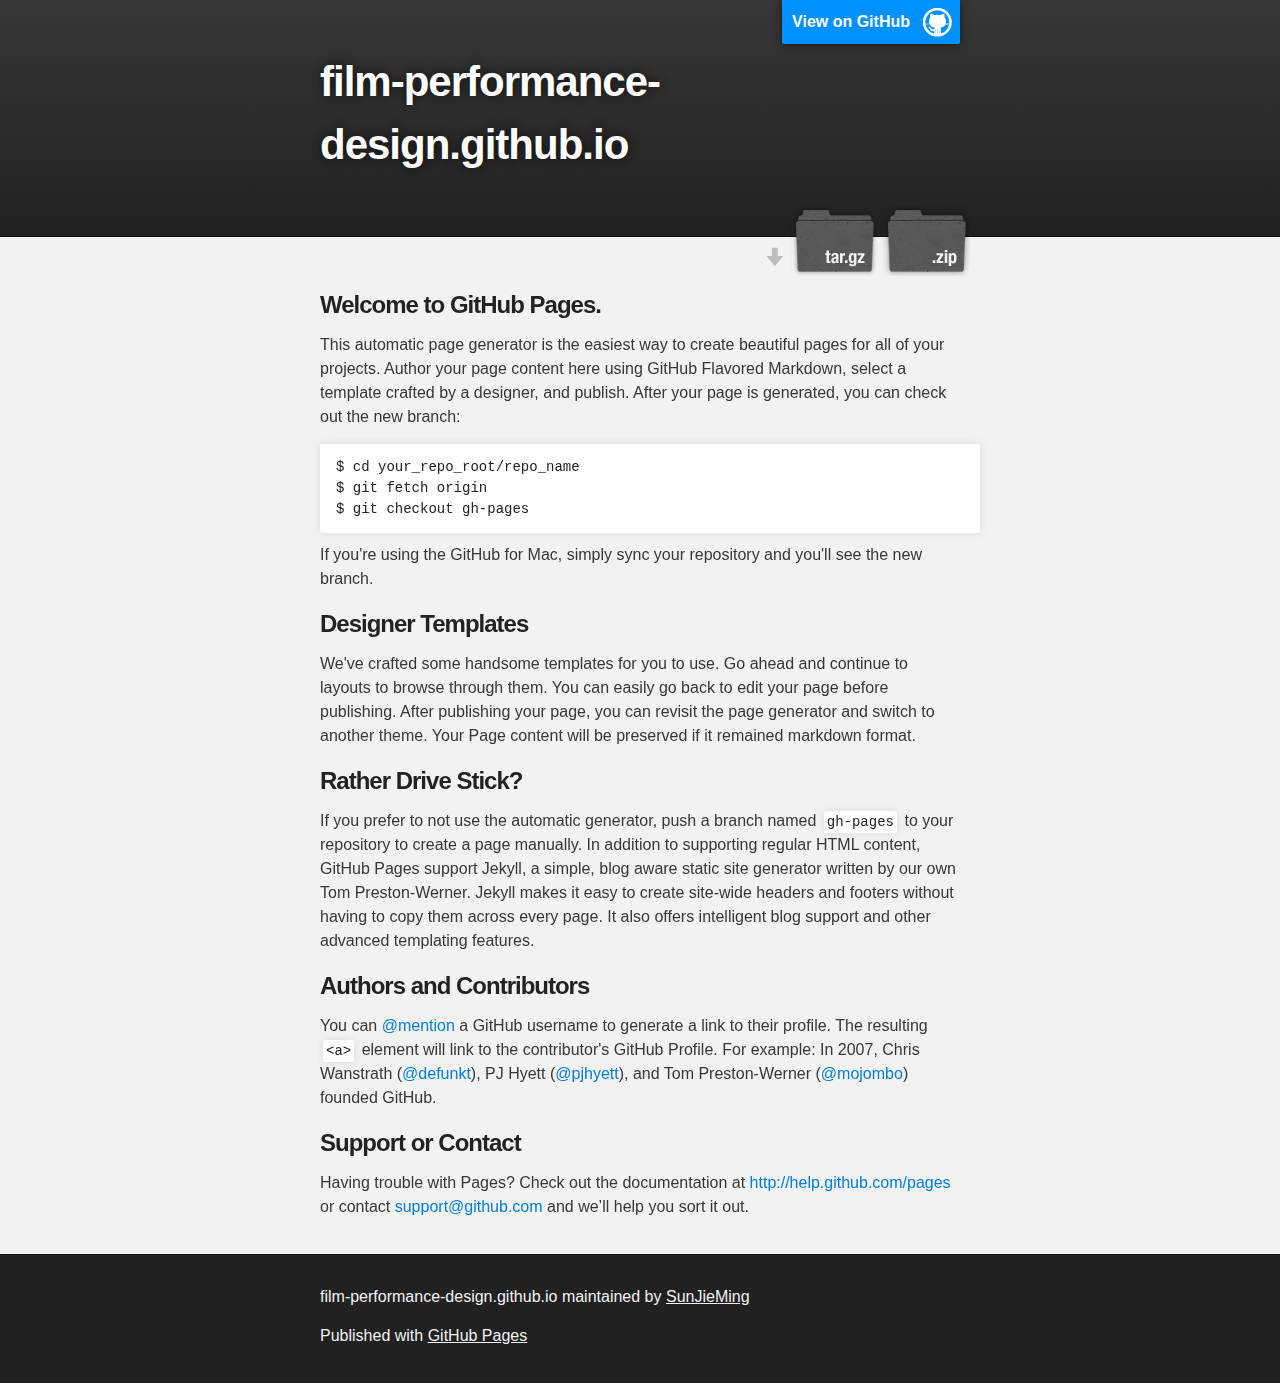
<file: index.html>
<!DOCTYPE html>
<html>

  <head>
    <meta charset='utf-8'>
    <meta http-equiv="X-UA-Compatible" content="chrome=1">
    <meta name="description" content="film-performance-design.github.io : ">

    <link rel="stylesheet" type="text/css" media="screen" href="stylesheets/stylesheet.css">

    <title>film-performance-design.github.io</title>
  </head>

  <body>

    <!-- HEADER -->
    <div id="header_wrap" class="outer">
        <header class="inner">
          <a id="forkme_banner" href="https://github.com/SunJieMing/Scott">View on GitHub</a>

          <h1 id="project_title">film-performance-design.github.io</h1>
          <h2 id="project_tagline"></h2>

            <section id="downloads">
              <a class="zip_download_link" href="https://github.com/SunJieMing/Scott/zipball/master">Download this project as a .zip file</a>
              <a class="tar_download_link" href="https://github.com/SunJieMing/Scott/tarball/master">Download this project as a tar.gz file</a>
            </section>
        </header>
    </div>

    <!-- MAIN CONTENT -->
    <div id="main_content_wrap" class="outer">
      <section id="main_content" class="inner">
        <h3>
<a name="welcome-to-github-pages" class="anchor" href="#welcome-to-github-pages"><span class="octicon octicon-link"></span></a>Welcome to GitHub Pages.</h3>

<p>This automatic page generator is the easiest way to create beautiful pages for all of your projects. Author your page content here using GitHub Flavored Markdown, select a template crafted by a designer, and publish. After your page is generated, you can check out the new branch:</p>

<pre><code>$ cd your_repo_root/repo_name
$ git fetch origin
$ git checkout gh-pages
</code></pre>

<p>If you're using the GitHub for Mac, simply sync your repository and you'll see the new branch.</p>

<h3>
<a name="designer-templates" class="anchor" href="#designer-templates"><span class="octicon octicon-link"></span></a>Designer Templates</h3>

<p>We've crafted some handsome templates for you to use. Go ahead and continue to layouts to browse through them. You can easily go back to edit your page before publishing. After publishing your page, you can revisit the page generator and switch to another theme. Your Page content will be preserved if it remained markdown format.</p>

<h3>
<a name="rather-drive-stick" class="anchor" href="#rather-drive-stick"><span class="octicon octicon-link"></span></a>Rather Drive Stick?</h3>

<p>If you prefer to not use the automatic generator, push a branch named <code>gh-pages</code> to your repository to create a page manually. In addition to supporting regular HTML content, GitHub Pages support Jekyll, a simple, blog aware static site generator written by our own Tom Preston-Werner. Jekyll makes it easy to create site-wide headers and footers without having to copy them across every page. It also offers intelligent blog support and other advanced templating features.</p>

<h3>
<a name="authors-and-contributors" class="anchor" href="#authors-and-contributors"><span class="octicon octicon-link"></span></a>Authors and Contributors</h3>

<p>You can <a href="https://github.com/blog/821" class="user-mention">@mention</a> a GitHub username to generate a link to their profile. The resulting <code>&lt;a&gt;</code> element will link to the contributor's GitHub Profile. For example: In 2007, Chris Wanstrath (<a href="https://github.com/defunkt" class="user-mention">@defunkt</a>), PJ Hyett (<a href="https://github.com/pjhyett" class="user-mention">@pjhyett</a>), and Tom Preston-Werner (<a href="https://github.com/mojombo" class="user-mention">@mojombo</a>) founded GitHub.</p>

<h3>
<a name="support-or-contact" class="anchor" href="#support-or-contact"><span class="octicon octicon-link"></span></a>Support or Contact</h3>

<p>Having trouble with Pages? Check out the documentation at <a href="http://help.github.com/pages">http://help.github.com/pages</a> or contact <a href="mailto:support@github.com">support@github.com</a> and we’ll help you sort it out.</p>
      </section>
    </div>

    <!-- FOOTER  -->
    <div id="footer_wrap" class="outer">
      <footer class="inner">
        <p class="copyright">film-performance-design.github.io maintained by <a href="https://github.com/SunJieMing">SunJieMing</a></p>
        <p>Published with <a href="http://pages.github.com">GitHub Pages</a></p>
      </footer>
    </div>

    

  </body>
</html>
</file>
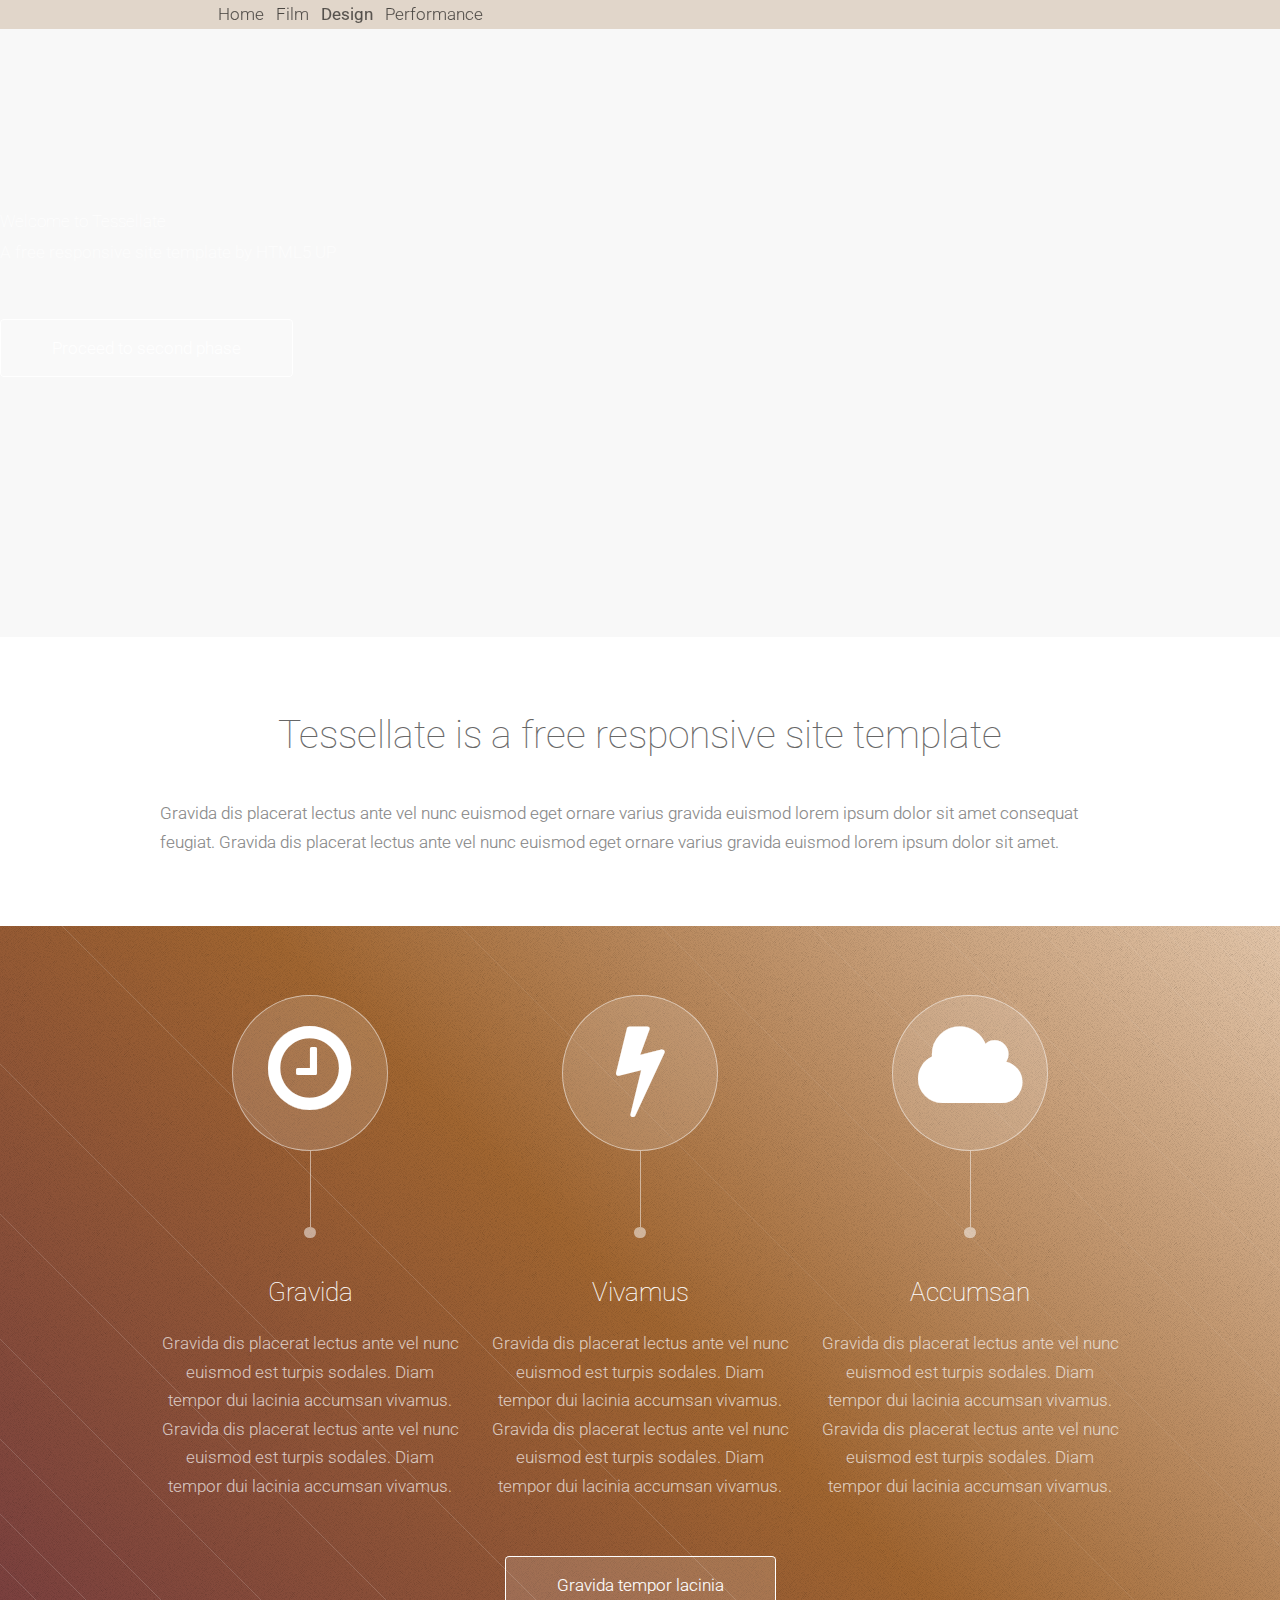
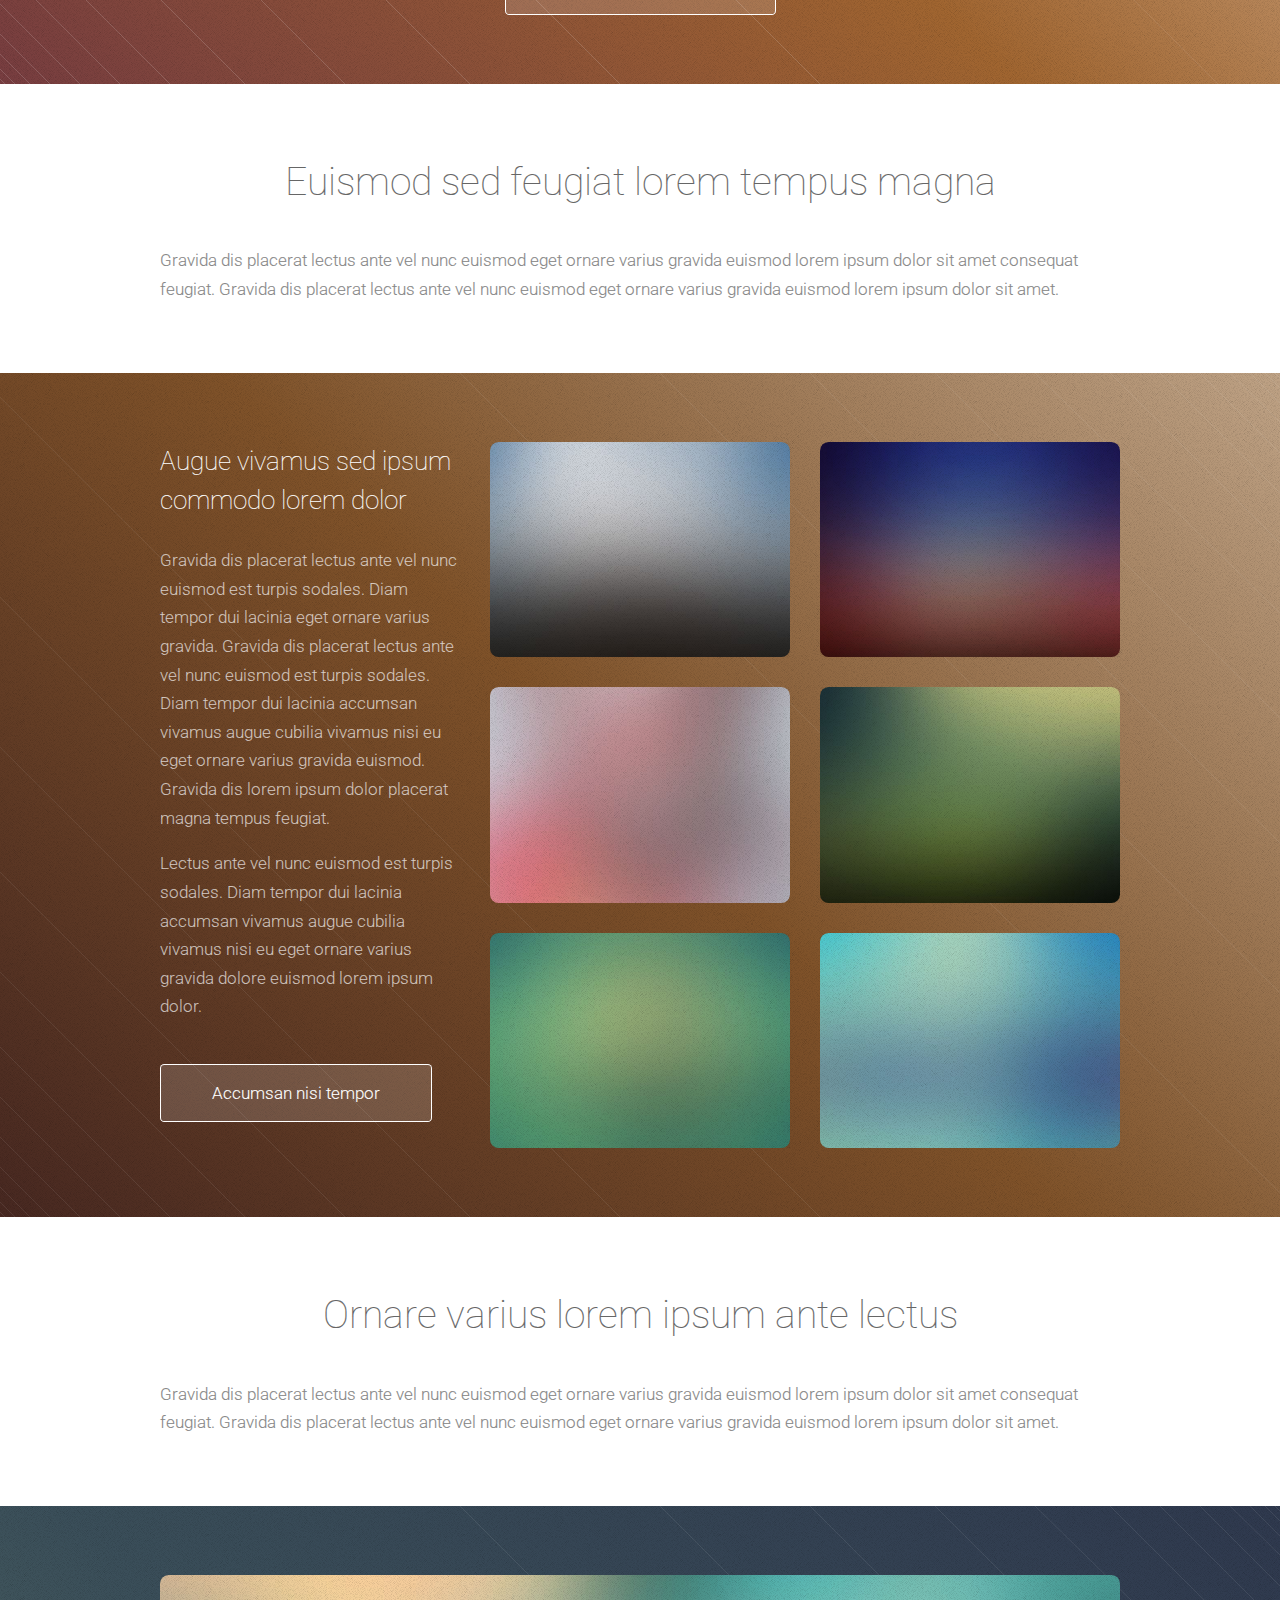
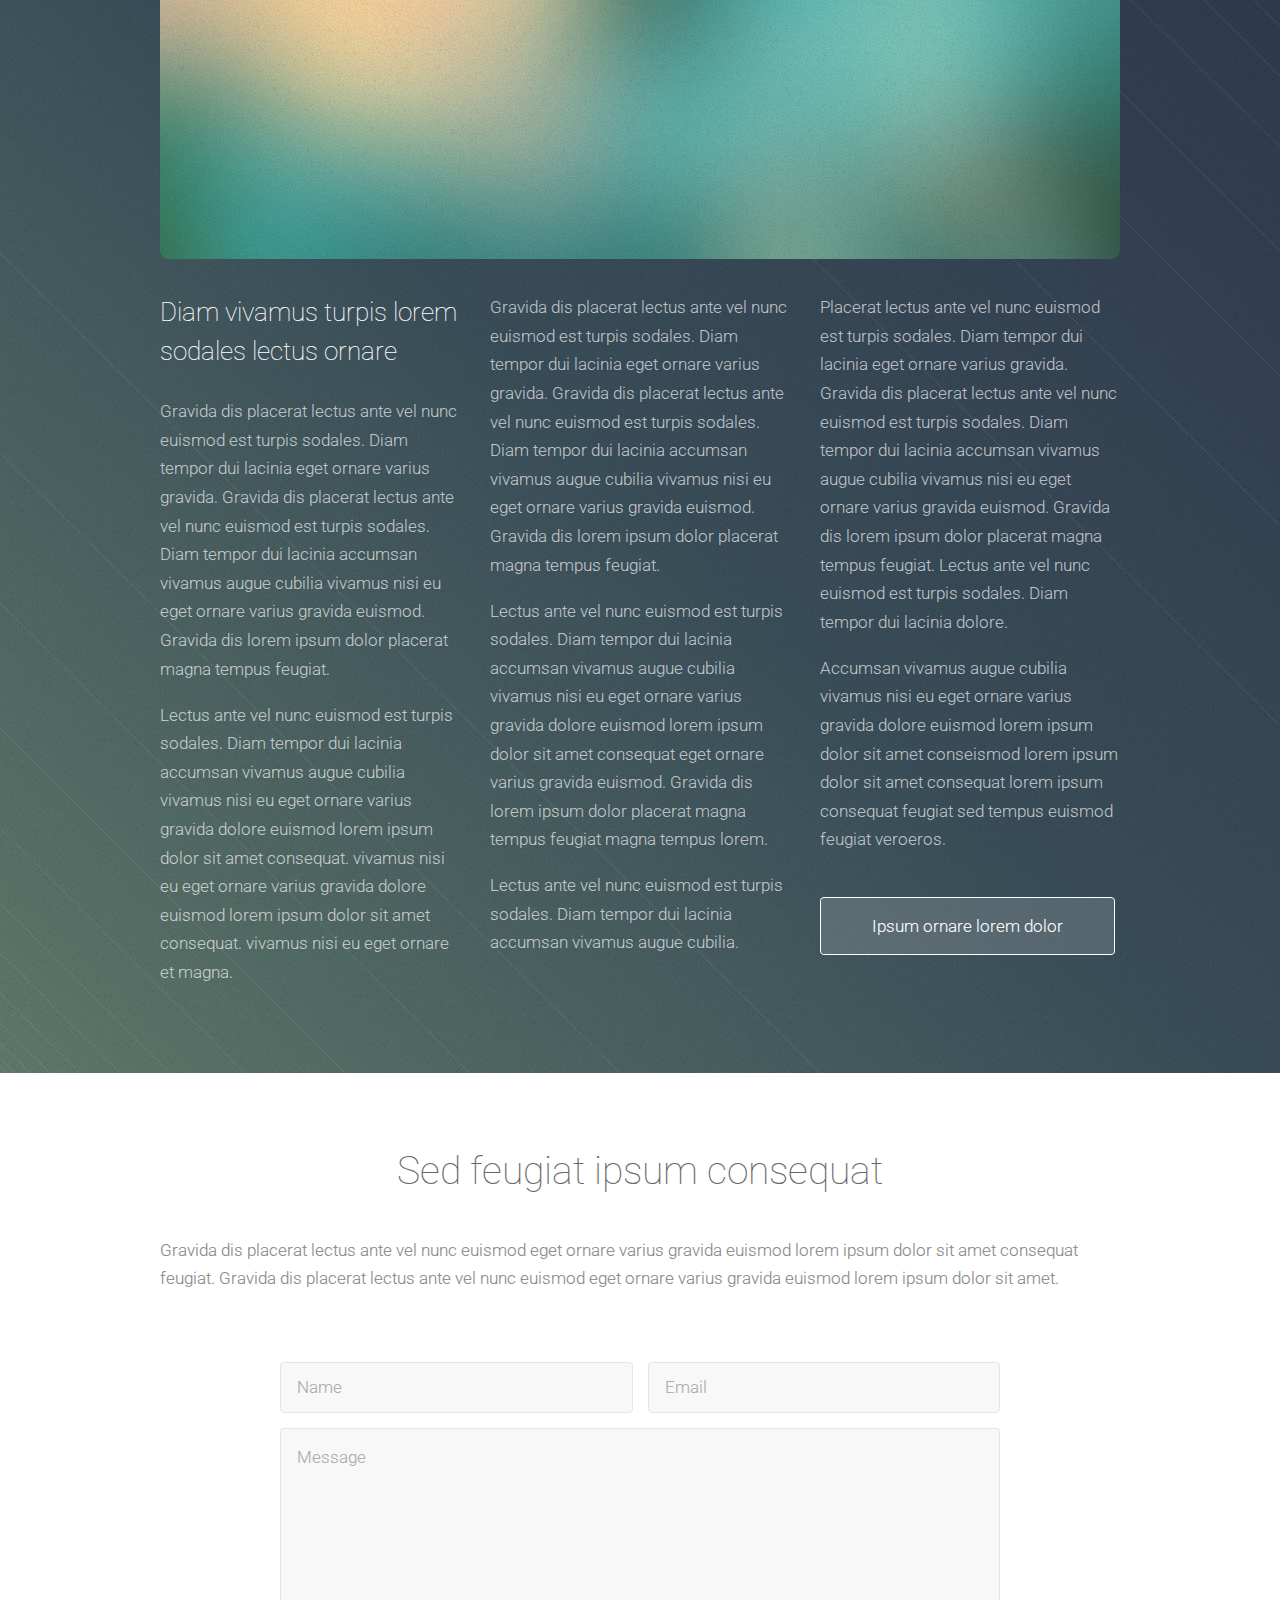
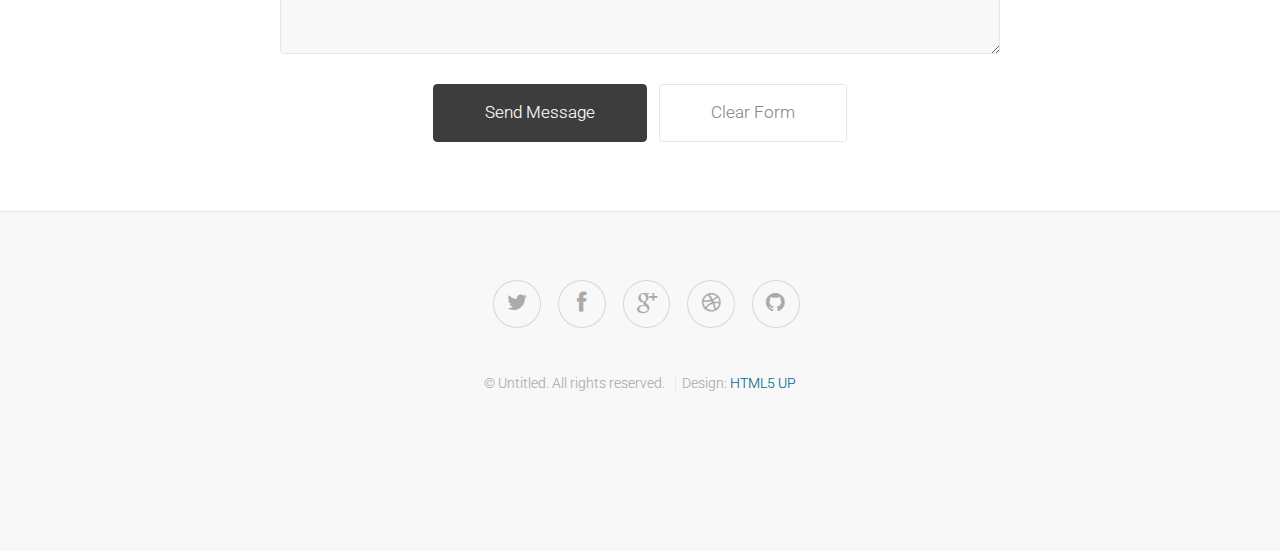
<file: design.html>
<!DOCTYPE HTML>

<html>
  <head>
    <title>Design</title>
    <meta http-equiv="content-type" content="text/html; charset=utf-8" />
    <meta name="description" content="" />
    <meta name="keywords" content="" />
    <link href="http://fonts.googleapis.com/css?family=Roboto:100,100italic,300,300italic,400,400italic" rel="stylesheet" type="text/css" />
    <!--[if lte IE 8]><script src="css/ie/html5shiv.js"></script><![endif]-->
    <script src="js/jquery.min.js"></script>
    <script src="js/skel.min.js"></script>
    <script src="js/init.js"></script>
    <noscript>
      <link rel="stylesheet" href="css/skel-noscript.css" />
      <link rel="stylesheet" href="css/style.css" />
      <link rel="stylesheet" href="css/style-wide.css" />
    </noscript>
    <!--[if lte IE 8]><link rel="stylesheet" href="css/ie/v8.css" /><![endif]-->
    <!--[if lte IE 9]><link rel="stylesheet" href="css/ie/v9.css" /><![endif]-->
  </head>
  <body>

    <!-- Header -->
<nav class="navbar navbar-default navbar-fixed-bottom" id="top-bar"role="navigation">
  <div class="nav-container">
    <a href="index.html">Home</a> &nbsp;
    <a href="film.html">Film</a> &nbsp;
    <a href="design.html"><strong>Design</strong></a> &nbsp;
    <a href="performance.html">Performance</a> &nbsp;
  </div>
</nav>

    <!-- Header -->
      <section id="header" class="dark">
        <header>
          <h1>Welcome to Tessellate</h1>
          <p>A free responsive site template by <a href="http://html5up.net/">HTML5 UP</a></p>
        </header>
        <footer>
          <a href="#first" class="button scrolly">Proceed to second phase</a>
        </footer>
      </section>
      
    <!-- First -->
      <section id="first" class="main">
        <header>
          <div class="container">
            <h2>Tessellate is a free responsive site template</h2>
            <p>Gravida dis placerat lectus ante vel nunc euismod eget ornare varius gravida euismod lorem ipsum dolor sit amet consequat<br />
            feugiat. Gravida dis placerat lectus ante vel nunc euismod eget ornare varius gravida euismod lorem ipsum dolor sit amet.</p>
          </div>
        </header>
        <div class="content dark style1 featured">
          <div class="container">
            <div class="row">
              <div class="4u">
                <section>
                  <span class="feature-icon"><span class="fa fa-clock-o"></span></span>
                  <header>
                    <h3>Gravida</h3>
                  </header>
                  <p>Gravida dis placerat lectus ante vel nunc euismod est turpis sodales. 
                  Diam tempor dui lacinia accumsan vivamus. Gravida dis placerat lectus 
                  ante vel nunc euismod est turpis sodales. Diam tempor dui lacinia 
                  accumsan vivamus.</p>
                </section>
              </div>
              <div class="4u">
                <section>
                  <span class="feature-icon"><span class="fa fa-bolt"></span></span>
                  <header>
                    <h3>Vivamus</h3>
                  </header>
                  <p>Gravida dis placerat lectus ante vel nunc euismod est turpis sodales. 
                  Diam tempor dui lacinia accumsan vivamus. Gravida dis placerat lectus 
                  ante vel nunc euismod est turpis sodales. Diam tempor dui lacinia 
                  accumsan vivamus.</p>
                </section>
              </div>
              <div class="4u">
                <section>
                  <span class="feature-icon"><span class="fa fa-cloud"></span></span>
                  <header>
                    <h3>Accumsan</h3>
                  </header>
                  <p>Gravida dis placerat lectus ante vel nunc euismod est turpis sodales. 
                  Diam tempor dui lacinia accumsan vivamus. Gravida dis placerat lectus 
                  ante vel nunc euismod est turpis sodales. Diam tempor dui lacinia 
                  accumsan vivamus.</p>
                </section>
              </div>
            </div>
            <div class="row">
              <div class="12u">
                <footer>
                  <a href="#second" class="button scrolly">Gravida tempor lacinia</a>
                </footer>
              </div>
            </div>
          </div>
        </div>
      </section>

    <!-- Second -->
      <section id="second" class="main">
        <header>
          <div class="container">
            <h2>Euismod sed feugiat lorem tempus magna</h2>
            <p>Gravida dis placerat lectus ante vel nunc euismod eget ornare varius gravida euismod lorem ipsum dolor sit amet consequat<br />
            feugiat. Gravida dis placerat lectus ante vel nunc euismod eget ornare varius gravida euismod lorem ipsum dolor sit amet.</p>
          </div>
        </header>
        <div class="content dark style2">
          <div class="container">
            <div class="row">
              <div class="4u">
                <section>
                  <h3>Augue vivamus sed ipsum commodo lorem dolor</h3>
                  <p>Gravida dis placerat lectus ante vel nunc euismod est turpis sodales. Diam
                  tempor dui lacinia eget ornare varius gravida. Gravida dis placerat lectus ante 
                  vel nunc euismod est turpis sodales. Diam tempor dui lacinia accumsan vivamus 
                  augue cubilia vivamus nisi eu eget ornare varius gravida euismod.  Gravida dis 
                  lorem ipsum dolor placerat magna tempus feugiat.</p>
                  <p>Lectus ante vel nunc euismod est turpis sodales. Diam tempor dui lacinia 
                  accumsan vivamus augue cubilia vivamus nisi eu eget ornare varius gravida dolore
                  euismod lorem ipsum dolor.</p>
                  <footer>
                    <a href="#third" class="button scrolly">Accumsan nisi tempor</a>
                  </footer>
                </section>
              </div>
              <div class="8u">
                <div class="row no-collapse">
                  <div class="6u"><a href="http://ineedchemicalx.deviantart.com/art/You-and-I-collide-401457901" class="image full"><img src="images/pic01.jpg" alt="" /></a></div>
                  <div class="6u"><a href="http://ineedchemicalx.deviantart.com/art/Emperor-of-the-Stars-370265193" class="image full"><img src="images/pic02.jpg" alt="" /></a></div>
                </div>
                <div class="row no-collapse">
                  <div class="6u"><a href="http://ineedchemicalx.deviantart.com/art/Sherlockin-369847236" class="image full"><img src="images/pic03.jpg" alt="" /></a></div>
                  <div class="6u"><a href="http://ineedchemicalx.deviantart.com/art/A-breath-of-Hope-366359145" class="image full"><img src="images/pic04.jpg" alt="" /></a></div>
                </div>
                <div class="row no-collapse">
                  <div class="6u"><a href="http://ineedchemicalx.deviantart.com/art/The-Pursuit-355003425" class="image full"><img src="images/pic05.jpg" alt="" /></a></div>
                  <div class="6u"><a href="http://ineedchemicalx.deviantart.com/art/Cherish-320041163" class="image full"><img src="images/pic06.jpg" alt="" /></a></div>
                </div>
              </div>
            </div>
          </div>
        </div>
      </section>
      
    <!-- Third -->
      <section id="third" class="main">
        <header>
          <div class="container">
            <h2>Ornare varius lorem ipsum ante lectus</h2>
            <p>Gravida dis placerat lectus ante vel nunc euismod eget ornare varius gravida euismod lorem ipsum dolor sit amet consequat<br />
            feugiat. Gravida dis placerat lectus ante vel nunc euismod eget ornare varius gravida euismod lorem ipsum dolor sit amet.</p>
          </div>
        </header>
        <div class="content dark style3">
          <div class="container">
            <span class="image featured"><img src="images/pic07.jpg" alt="" /></span>
            <div class="row">
              <div class="4u">
                <h3>Diam vivamus turpis lorem sodales lectus ornare</h3>
                <p>Gravida dis placerat lectus ante vel nunc euismod est turpis sodales. Diam 
                tempor dui lacinia eget ornare varius gravida. Gravida dis placerat lectus ante 
                vel nunc euismod est turpis sodales. Diam tempor dui lacinia accumsan vivamus 
                augue cubilia vivamus nisi eu eget ornare varius gravida euismod.  Gravida dis 
                lorem ipsum dolor placerat magna tempus feugiat.</p>
                <p>Lectus ante vel nunc euismod est turpis sodales. Diam tempor dui lacinia 
                accumsan vivamus augue cubilia vivamus nisi eu eget ornare varius gravida dolore 
                euismod lorem ipsum dolor sit amet consequat. vivamus nisi eu eget ornare varius 
                gravida dolore euismod lorem ipsum dolor sit amet consequat. vivamus nisi eu 
                eget ornare et magna.</p>
              </div>
              <div class="4u">
                <p>Gravida dis placerat lectus ante vel nunc euismod est turpis sodales. Diam 
                tempor dui lacinia eget ornare varius gravida. Gravida dis placerat lectus ante 
                vel nunc euismod est turpis sodales. Diam tempor dui lacinia accumsan vivamus 
                augue cubilia vivamus nisi eu eget ornare varius gravida euismod.  Gravida dis 
                lorem ipsum dolor placerat magna tempus feugiat.</p>
                <p>Lectus ante vel nunc euismod est turpis sodales. Diam tempor dui lacinia 
                accumsan vivamus augue cubilia vivamus nisi eu eget ornare varius gravida dolore 
                euismod lorem ipsum dolor sit amet consequat eget ornare varius gravida euismod.
                Gravida dis lorem ipsum dolor placerat magna tempus feugiat magna tempus lorem.</p>
                <p>Lectus ante vel nunc euismod est turpis sodales. Diam tempor dui lacinia 
                accumsan vivamus augue cubilia.</p>
              </div>
              <div class="4u">
                <p>Placerat lectus ante vel nunc euismod est turpis sodales. Diam tempor dui 
                lacinia eget ornare varius gravida. Gravida dis placerat lectus ante vel nunc 
                euismod est turpis sodales. Diam tempor dui lacinia accumsan vivamus augue 
                cubilia vivamus nisi eu eget ornare varius gravida euismod.  Gravida dis 
                lorem ipsum dolor placerat magna tempus feugiat. Lectus ante vel nunc euismod 
                est turpis sodales. Diam tempor dui lacinia dolore.</p>
                <p>Accumsan vivamus augue cubilia vivamus nisi eu eget ornare varius gravida 
                dolore euismod lorem ipsum dolor sit amet conseismod lorem ipsum dolor sit amet 
                consequat lorem ipsum consequat feugiat sed tempus euismod feugiat veroeros.</p>
                <footer>
                  <a href="#fourth" class="button scrolly">Ipsum ornare lorem dolor</a>
                </footer>
              </div>
            </div>
          </div>
        </div>
      </section>

    <!-- Basic Elements -->
    <!--
      <section class="main">
        <header>
          <div class="container">
            <h2>A Whole Lotta Elements</h2>
            <p>General purpose elements for every general purpose. Or something like that.</p>
          </div>
        </header>
        <div class="content style1 dark">
          <div class="container">
            <section>
              <header>
                <h3>Paragraph</h3>
                <p>This is a byline</p>
              </header>
              <p>Phasellus nisl nisl, varius id <sup>porttitor sed pellentesque</sup> ac orci. Pellentesque 
              habitant <strong>strong</strong> tristique <b>bold</b> et netus <i>italic</i> malesuada <em>emphasized</em> ac turpis egestas. Morbi 
              leo suscipit ut. Praesent <sub>id turpis vitae</sub> turpis pretium ultricies. Vestibulum sit 
              amet risus elit.</p>
            </section>
            <section>
              <header>
                <h3>Blockquote</h3>
              </header>
              <blockquote>Fringilla nisl. Donec accumsan interdum nisi, quis tincidunt felis sagittis eget.
              tempus euismod. Vestibulum ante ipsum primis in faucibus. Cras sit amet urna eros, id egestas
              tempus ante ipsum primis in faucibus orci luctus et ultrices.</blockquote>
            </section>
            <section>
              <header>
                <h3>Divider</h3>
              </header>
              <p>Donec consectetur <a href="#">vestibulum dolor et pulvinar</a>. Etiam vel felis enim, at viverra 
              ligula. Ut porttitor sagittis lorem, quis eleifend nisi ornare vel. Praesent nec orci 
              facilisis leo magna. Cras sit amet urna eros, id egestas urna. Quisque aliquam 
              tempus euismod. Vestibulum ante ipsum primis in faucibus orci luctus et ultrices 
              posuere cubilia.</p>
              <hr />
              <p>Donec consectetur vestibulum dolor et pulvinar. Etiam vel felis enim, at viverra 
              ligula. Ut porttitor sagittis lorem, quis eleifend nisi ornare vel. Praesent nec orci 
              facilisis leo magna. Cras sit amet urna eros, id egestas urna. Quisque aliquam 
              tempus euismod. Vestibulum ante ipsum primis in faucibus orci luctus et ultrices 
              posuere cubilia.</p>
            </section>
            <section>
              <header>
                <h3>Unordered List</h3>
              </header>
              <ul class="default">
                <li>Donec consectetur vestibulum dolor et vel felis enim at viverra ligula. Ut porttitor sagittis lorem.</li>
                <li>Donec consectetur vestibulum dolor et vel felis enim at viverra ligula. Ut porttitor sagittis lorem.</li>
                <li>Donec consectetur vestibulum dolor et vel felis enim at viverra ligula. Ut porttitor sagittis lorem.</li>
                <li>Donec consectetur vestibulum dolor et vel felis enim at viverra ligula. Ut porttitor sagittis lorem.</li>
              </ul>
            </section>
            <section>
              <header>
                <h3>Ordered List</h3>
              </header>
              <ol class="default">
                <li>Donec consectetur vestibulum dolor et vel felis enim at viverra ligula. Ut porttitor sagittis lorem.</li>
                <li>Donec consectetur vestibulum dolor et vel felis enim at viverra ligula. Ut porttitor sagittis lorem.</li>
                <li>Donec consectetur vestibulum dolor et vel felis enim at viverra ligula. Ut porttitor sagittis lorem.</li>
                <li>Donec consectetur vestibulum dolor et vel felis enim at viverra ligula. Ut porttitor sagittis lorem.</li>
              </ol>
            </section>
            <section>
              <header>
                <h3>Table</h3>
              </header>
              <div class="table-wrapper">
                <table class="default">
                  <thead>
                    <tr>
                      <th>ID</th>
                      <th>Name</th>
                      <th>Description</th>
                      <th>Price</th>
                    </tr>
                  </thead>
                  <tbody>
                    <tr>
                      <td>00001</td>
                      <td>Lorem ipsum dolor</td>
                      <td>Ut porttitor sagittis lorem quis nisi ornare.</td>
                      <td>29.99</td>
                    </tr>
                    <tr>
                      <td>00002</td>
                      <td>Sit amet nullam</td>
                      <td>Ut porttitor sagittis lorem quis nisi ornare.</td>
                      <td>19.99</td>
                    </tr>
                    <tr>
                      <td>00003</td>
                      <td>Feugiat felis viverra</td>
                      <td>Ut porttitor sagittis lorem quis nisi ornare.</td>
                      <td>29.99</td>
                    </tr>
                    <tr>
                      <td>00004</td>
                      <td>Sagittis enim felis</td>
                      <td>Ut porttitor sagittis lorem quis nisi ornare.</td>
                      <td>19.99</td>
                    </tr>
                    <tr>
                      <td>00005</td>
                      <td>Nullam sed vestibulum</td>
                      <td>Ut porttitor sagittis lorem quis nisi ornare.</td>
                      <td>19.99</td>
                    </tr>
                  </tbody>
                  <tfoot>
                    <tr>
                      <td colspan="3"></td>
                      <td>100.00</td>
                    </tr>
                  </tfoot>
                </table>
              </div>
            </section>
            <section>
              <header>
                <h3>Form</h3>
              </header>
              <form method="post" action="#">
                <div class="row half">
                  <div class="6u">
                    <input class="text" type="text" name="name" id="name" value="" placeholder="John Doe" />
                  </div>
                  <div class="6u">
                    <input class="text" type="text" name="email" id="email" value="" placeholder="johndoe@domain.tld" />
                  </div>
                </div>
                <div class="row half">
                  <div class="12u">
                    <div class="select">
                      <select name="department" id="department">
                        <option value="">Choose a department</option>
                        <option value="1">Manufacturing</option>
                        <option value="2">Administration</option>
                        <option value="3">Support</option>
                      </select>
                    </div>
                  </div>
                </div>
                <div class="row half">
                  <div class="12u">
                    <input class="text" type="text" name="subject" id="subject" value="" placeholder="Enter your subject" />
                  </div>
                </div>
                <div class="row half">
                  <div class="12u">
                    <textarea name="message" id="message" placeholder="Enter your message"></textarea>
                  </div>
                </div>
                <div class="row">
                  <div class="12u">
                    <ul class="actions">
                      <li><input type="submit" class="button" value="Send Message" /></li>
                      <li><input type="reset" class="button alt" value="Clear Form" /></li>
                    </ul>
                  </div>
                </div>
              </form>
            </section>
          </div>
        </div>
      </section>
    -->
    
    <!-- Fourth -->
      <section id="fourth" class="main">
        <header>
          <div class="container">
            <h2>Sed feugiat ipsum consequat</h2>
            <p>Gravida dis placerat lectus ante vel nunc euismod eget ornare varius gravida euismod lorem ipsum dolor sit amet consequat<br />
            feugiat. Gravida dis placerat lectus ante vel nunc euismod eget ornare varius gravida euismod lorem ipsum dolor sit amet.</p>
          </div>
        </header>
        <div class="content style4 featured">
          <div class="container small">
            <form method="post" action="#">
              <div class="row half">
                <div class="6u"><input type="text" class="text" placeholder="Name" /></div>
                <div class="6u"><input type="text" class="text" placeholder="Email" /></div>
              </div>
              <div class="row half">
                <div class="12u"><textarea name="message" placeholder="Message"></textarea></div>
              </div>
              <div class="row">
                <div class="12u">
                  <ul class="actions">
                    <li><input type="submit" class="button" value="Send Message" /></li>
                    <li><input type="reset" class="button alt" value="Clear Form" /></li>
                  </ul>
                </div>
              </div>
            </form>
          </div>
        </div>
      </section>
      
    <!-- Footer -->
      <section id="footer">
        <ul class="icons">
          <li><a href="#" class="fa fa-twitter solo"><span>Twitter</span></a></li>
          <li><a href="#" class="fa fa-facebook solo"><span>Facebook</span></a></li>
          <li><a href="#" class="fa fa-google-plus solo"><span>Google+</span></a></li>
          <li><a href="#" class="fa fa-dribbble solo"><span>Dribbble</span></a></li>
          <li><a href="#" class="fa fa-github solo"><span>GitHub</span></a></li>
        </ul>
        <div class="copyright">
          <ul class="menu">
            <li>&copy; Untitled. All rights reserved.</li>
            <li>Design: <a href="http://html5up.net/">HTML5 UP</a></li>
          </ul>
        </div>
      </section>

  </body>
</html>
</file>
<file: stylesheets/stylesheet.css>
/*******************************************************************************
Slate Theme for GitHub Pages
by Jason Costello, @jsncostello
*******************************************************************************/

@import url(pygment_trac.css);

/*******************************************************************************
MeyerWeb Reset
*******************************************************************************/

html, body, div, span, applet, object, iframe,
h1, h2, h3, h4, h5, h6, p, blockquote, pre,
a, abbr, acronym, address, big, cite, code,
del, dfn, em, img, ins, kbd, q, s, samp,
small, strike, strong, sub, sup, tt, var,
b, u, i, center,
dl, dt, dd, ol, ul, li,
fieldset, form, label, legend,
table, caption, tbody, tfoot, thead, tr, th, td,
article, aside, canvas, details, embed,
figure, figcaption, footer, header, hgroup,
menu, nav, output, ruby, section, summary,
time, mark, audio, video {
  margin: 0;
  padding: 0;
  border: 0;
  font: inherit;
  vertical-align: baseline;
}

/* HTML5 display-role reset for older browsers */
article, aside, details, figcaption, figure,
footer, header, hgroup, menu, nav, section {
  display: block;
}

ol, ul {
  list-style: none;
}

table {
  border-collapse: collapse;
  border-spacing: 0;
}

/*******************************************************************************
Theme Styles
*******************************************************************************/

body {
  box-sizing: border-box;
  color:#373737;
  background: #212121;
  font-size: 16px;
  font-family: 'Myriad Pro', Calibri, Helvetica, Arial, sans-serif;
  line-height: 1.5;
  -webkit-font-smoothing: antialiased;
}

h1, h2, h3, h4, h5, h6 {
  margin: 10px 0;
  font-weight: 700;
  color:#222222;
  font-family: 'Lucida Grande', 'Calibri', Helvetica, Arial, sans-serif;
  letter-spacing: -1px;
}

h1 {
  font-size: 36px;
  font-weight: 700;
}

h2 {
  padding-bottom: 10px;
  font-size: 32px;
  background: url('../images/bg_hr.png') repeat-x bottom;
}

h3 {
  font-size: 24px;
}

h4 {
  font-size: 21px;
}

h5 {
  font-size: 18px;
}

h6 {
  font-size: 16px;
}

p {
  margin: 10px 0 15px 0;
}

footer p {
  color: #f2f2f2;
}

a {
  text-decoration: none;
  color: #007edf;
  text-shadow: none;

  transition: color 0.5s ease;
  transition: text-shadow 0.5s ease;
  -webkit-transition: color 0.5s ease;
  -webkit-transition: text-shadow 0.5s ease;
  -moz-transition: color 0.5s ease;
  -moz-transition: text-shadow 0.5s ease;
  -o-transition: color 0.5s ease;
  -o-transition: text-shadow 0.5s ease;
  -ms-transition: color 0.5s ease;
  -ms-transition: text-shadow 0.5s ease;
}

a:hover, a:focus {text-decoration: underline;}

footer a {
  color: #F2F2F2;
  text-decoration: underline;
}

em {
  font-style: italic;
}

strong {
  font-weight: bold;
}

img {
  position: relative;
  margin: 0 auto;
  max-width: 739px;
  padding: 5px;
  margin: 10px 0 10px 0;
  border: 1px solid #ebebeb;

  box-shadow: 0 0 5px #ebebeb;
  -webkit-box-shadow: 0 0 5px #ebebeb;
  -moz-box-shadow: 0 0 5px #ebebeb;
  -o-box-shadow: 0 0 5px #ebebeb;
  -ms-box-shadow: 0 0 5px #ebebeb;
}

p img {
  display: inline;
  margin: 0;
  padding: 0;
  vertical-align: middle;
  text-align: center;
  border: none;
}

pre, code {
  width: 100%;
  color: #222;
  background-color: #fff;

  font-family: Monaco, "Bitstream Vera Sans Mono", "Lucida Console", Terminal, monospace;
  font-size: 14px;

  border-radius: 2px;
  -moz-border-radius: 2px;
  -webkit-border-radius: 2px;
}

pre {
  width: 100%;
  padding: 10px;
  box-shadow: 0 0 10px rgba(0,0,0,.1);
  overflow: auto;
}

code {
  padding: 3px;
  margin: 0 3px;
  box-shadow: 0 0 10px rgba(0,0,0,.1);
}

pre code {
  display: block;
  box-shadow: none;
}

blockquote {
  color: #666;
  margin-bottom: 20px;
  padding: 0 0 0 20px;
  border-left: 3px solid #bbb;
}


ul, ol, dl {
  margin-bottom: 15px
}

ul {
  list-style: inside;
  padding-left: 20px;
}

ol {
  list-style: decimal inside;
  padding-left: 20px;
}

dl dt {
  font-weight: bold;
}

dl dd {
  padding-left: 20px;
  font-style: italic;
}

dl p {
  padding-left: 20px;
  font-style: italic;
}

hr {
  height: 1px;
  margin-bottom: 5px;
  border: none;
  background: url('../images/bg_hr.png') repeat-x center;
}

table {
  border: 1px solid #373737;
  margin-bottom: 20px;
  text-align: left;
 }

th {
  font-family: 'Lucida Grande', 'Helvetica Neue', Helvetica, Arial, sans-serif;
  padding: 10px;
  background: #373737;
  color: #fff;
 }

td {
  padding: 10px;
  border: 1px solid #373737;
 }

form {
  background: #f2f2f2;
  padding: 20px;
}

/*******************************************************************************
Full-Width Styles
*******************************************************************************/

.outer {
  width: 100%;
}

.inner {
  position: relative;
  max-width: 640px;
  padding: 20px 10px;
  margin: 0 auto;
}

#forkme_banner {
  display: block;
  position: absolute;
  top:0;
  right: 10px;
  z-index: 10;
  padding: 10px 50px 10px 10px;
  color: #fff;
  background: url('../images/blacktocat.png') #0090ff no-repeat 95% 50%;
  font-weight: 700;
  box-shadow: 0 0 10px rgba(0,0,0,.5);
  border-bottom-left-radius: 2px;
  border-bottom-right-radius: 2px;
}

#header_wrap {
  background: #212121;
  background: -moz-linear-gradient(top, #373737, #212121);
  background: -webkit-linear-gradient(top, #373737, #212121);
  background: -ms-linear-gradient(top, #373737, #212121);
  background: -o-linear-gradient(top, #373737, #212121);
  background: linear-gradient(top, #373737, #212121);
}

#header_wrap .inner {
  padding: 50px 10px 30px 10px;
}

#project_title {
  margin: 0;
  color: #fff;
  font-size: 42px;
  font-weight: 700;
  text-shadow: #111 0px 0px 10px;
}

#project_tagline {
  color: #fff;
  font-size: 24px;
  font-weight: 300;
  background: none;
  text-shadow: #111 0px 0px 10px;
}

#downloads {
  position: absolute;
  width: 210px;
  z-index: 10;
  bottom: -40px;
  right: 0;
  height: 70px;
  background: url('../images/icon_download.png') no-repeat 0% 90%;
}

.zip_download_link {
  display: block;
  float: right;
  width: 90px;
  height:70px;
  text-indent: -5000px;
  overflow: hidden;
  background: url(../images/sprite_download.png) no-repeat bottom left;
}

.tar_download_link {
  display: block;
  float: right;
  width: 90px;
  height:70px;
  text-indent: -5000px;
  overflow: hidden;
  background: url(../images/sprite_download.png) no-repeat bottom right;
  margin-left: 10px;
}

.zip_download_link:hover {
  background: url(../images/sprite_download.png) no-repeat top left;
}

.tar_download_link:hover {
  background: url(../images/sprite_download.png) no-repeat top right;
}

#main_content_wrap {
  background: #f2f2f2;
  border-top: 1px solid #111;
  border-bottom: 1px solid #111;
}

#main_content {
  padding-top: 40px;
}

#footer_wrap {
  background: #212121;
}



/*******************************************************************************
Small Device Styles
*******************************************************************************/

@media screen and (max-width: 480px) {
  body {
    font-size:14px;
  }

  #downloads {
    display: none;
  }

  .inner {
    min-width: 320px;
    max-width: 480px;
  }

  #project_title {
  font-size: 32px;
  }

  h1 {
    font-size: 28px;
  }

  h2 {
    font-size: 24px;
  }

  h3 {
    font-size: 21px;
  }

  h4 {
    font-size: 18px;
  }

  h5 {
    font-size: 14px;
  }

  h6 {
    font-size: 12px;
  }

  code, pre {
    min-width: 320px;
    max-width: 480px;
    font-size: 11px;
  }

}
</file>
<file: css/style.css>
html, body, div, span, applet, object, iframe,
h1, h2, h3, h4, h5, h6, p, blockquote, pre,
a, abbr, acronym, address, big, cite, code,
del, dfn, em, img, ins, kbd, q, s, samp,
small, strike, strong, sub, sup, tt, var,
b, u, i, center,
dl, dt, dd, ol, ul, li,
fieldset, form, label, legend,
table, caption, tbody, tfoot, thead, tr, th, td,
article, aside, canvas, details, embed, 
figure, figcaption, footer, header, hgroup, 
menu, nav, output, ruby, section, summary,
time, mark, audio, video {
	margin: 0;
	padding: 0;
	border: 0;
	font-size: 100%;
	font: inherit;
	vertical-align: baseline;
}
/* HTML5 display-role reset for older browsers */
article, aside, details, figcaption, figure, 
footer, header, hgroup, menu, nav, section {
	display: block;
}
body {
	line-height: 1;
}
ol, ul {
	list-style: none;
}
blockquote, q {
	quotes: none;
}
blockquote:before, blockquote:after,
q:before, q:after {
	content: '';
	content: none;
}
table {
	border-collapse: collapse;
	border-spacing: 0;
}

@charset 'UTF-8';

@font-face{font-family:'FontAwesome';src:url('font/fontawesome-webfont.eot?v=4.0.1');src:url('font/fontawesome-webfont.eot?#iefix&v=4.0.1') format('embedded-opentype'),url('font/fontawesome-webfont.woff?v=4.0.1') format('woff'),url('font/fontawesome-webfont.ttf?v=4.0.1') format('truetype'),url('font/fontawesome-webfont.svg?v=4.0.1#fontawesomeregular') format('svg');font-weight:normal;font-style:normal}

/*
	Tessellate 1.0 by HTML5 UP
	html5up.net | @n33co
	Free for personal and commercial use under the CCA 3.0 license (html5up.net/license)
	*/



	body
	{
		background: #F8F8F8;
	}

	body,input,textarea,select
	{
		font-family: 'Roboto', sans-serif;
		font-weight: 300;
		font-size: 17pt;
		line-height: 1.75em;
		-webkit-text-stroke: 0.1px;
		color: #888;
	}

	h1,h2,h3,h4,h5,h6
	{
		color: #666;
		margin: 0 0 1em 0;
		font-weight: 100;
		line-height: 1.5em;
	}
	
	h1 a, h2 a, h3 a, h4 a, h5 a, h6 a
	{
		color: inherit;
		text-decoration: none;
	}

	.dark h1,
	.dark h2,
	.dark h3,
	.dark h4,
	.dark h5,
	.dark h6
	{
		color: #fff;
	}
	
	strong, b
	{
		font-weight: 400;
		color: inherit;
	}
	
	.dark strong, .dark b
	{
		color: #fff;
		color: rgba(255,255,255,0.85);
	}
	
	em, i
	{
		font-style: italic;
	}

	a
	{
		color: inherit;
		text-decoration: none;
		-moz-transition: border-bottom-color 0.25s ease-in-out;
		-webkit-transition: border-bottom-color 0.25s ease-in-out;
		-o-transition: border-bottom-color 0.25s ease-in-out;
		-ms-transition: border-bottom-color 0.25s ease-in-out;
		transition: border-bottom-color 0.25s ease-in-out;
	}
	
	a:hover
	{
	}

	.dark a
	{
	}

	.dark a:hover
	{
	}

	sub
	{
		position: relative;
		top: 0.5em;
		font-size: 0.8em;
	}
	
	sup
	{
		position: relative;
		top: -0.5em;
		font-size: 0.8em;
	}
	
	hr
	{
		border: 0;
		border-top: solid 1px #e6e6e6;
		margin: 2em 0 2em 0;
	}

	.dark hr
	{
		border-top-color: rgba(255,255,255,0.5);
	}
	
	blockquote
	{
		padding: 1em 0 1em 2em;
		border-left: solid 0.25em #e6e6e6;
		font-style: italic;
	}

	.dark blockquote
	{border-left-color:rgba(255,255,255,0.5);
	}
	
	p, ul, ol, dl, table
	{
		margin-bottom: 1em;
	}
	
	p
	{
	}

	header
	{
		margin-bottom: 1em;
	}
	
	header h1,
	header h2,
	header h3,
	header h4,
	header h5,
	header h6
	{
		margin: 0;
	}
	
	header p
	{
		display: block;
		margin: 0;
		padding: 0.25em 0 0.5em 0;
	}
	
	footer
	{
		padding-top: 1.5em;
	}

	br.clear
	{
		clear: both;
	}
	
	.featured
	{
		text-align: center;
	}
	
	.featured p
	{
		text-align: center;
	}

	/* Sections/Articles */
	
	section,
	article
	{
		margin-bottom: 3em;
	}
	
	section > :last-child,
	article > :last-child
	{margin-bottom:0;
	}

	section:last-child,
	article:last-child
	{
		margin-bottom: 0;
	}

	.row > section,
	.row > article
	{
		margin-bottom: 0;
	}

	/* Images */

	.image
	{
		position: relative;
		display: inline-block;
		border: 0;
	}

	.image:after
	{
		content: '';
		position: absolute;
		left: 0;
		top: 0;
		width: 100%;
		height: 100%;
		background: url('images/overlay.png');
	}
	
	.image img
	{
		display: block;
		width: 100%;
		border-radius: 0.5em;
	}

	.image.featured
	{
		display: block;
		width: 100%;
		margin: 0 0 2em 0;
	}
	
	.image.full
	{
		display: block;
		width: 100%;
	}
	
	.image.left
	{
		float: left;
		margin: 0 2em 2em 0;
	}
	
	.image.centered
	{
		display: block;
		margin: 0 0 2em 0;
	}

	.image.centered img
	{
		margin: 0 auto;
		width: auto;
	}

	/* Lists */

	ul.default
	{
		list-style: disc;
		padding-left: 1em;
	}
	
	ul.default li
	{
		padding-left: 0.5em;
	}		

	ul.icons
	{
		cursor: default;
	}	
	
	ul.icons li
	{
		display: inline-block;
		padding-left: 0.75em;
	}
	
	ul.icons a
	{
		display: inline-block;
		width: 2.75em;
		height: 2.75em;
		line-height: 2.8em;
		text-align: center;
		border: 0;
		box-shadow: inset 0 0 0 1px #e6e6e6;
		border-radius: 100%;
		color: #aaa;
		-moz-transition: background-color 0.25s ease-in-out;
		-webkit-transition: background-color 0.25s ease-in-out;
		-o-transition: background-color 0.25s ease-in-out;
		-ms-transition: background-color 0.25s ease-in-out;
		transition: background-color 0.25s ease-in-out;
	}

	ul.icons a:hover
	{
		background: rgba(0,0,0,0.025);
	}

	ul.menu
	{
		cursor: default;
	}
	
	ul.menu li
	{
		display: inline-block;
		line-height: 1em;
		border-left: solid 1px #e6e6e6;
		padding: 0 0 0 0.5em;
		margin: 0 0 0 0.5em;
	}
	
	ul.menu li:first-child
	{
		border-left: 0;
		padding-left: 0;
		margin-left: 0;
	}

	ul.actions
	{
		cursor: default;
	}
	
	ul.actions li
	{
		display: inline-block;
		margin: 0 0 0 0.5em;
	}
	
	ul.actions li:first-child
	{
		margin-left: 0;
	}

	ol.default
	{
		list-style: decimal;
		padding-left: 1.25em;
	}

	ol.default li
	{
		padding-left: 0.25em;
	}

	/* Forms */

	form
	{
	}
	
	form .actions
	{
		margin-bottom: 0;
	}
	
	form label
	{
		display: block;
	}
	
	form input.text,
	form select,
	form textarea
	{
		display: block;
		box-shadow: inset 0 0 0 1px #e6e6e6;
		background: #f8f8f8;
		width: 100%;
		padding: 0.85em 1em 0.85em 1em;
		border-radius: 0.25em;
		border: 0;
		-moz-transition: all 0.25s ease-in-out;
		-webkit-transition: all 0.25s ease-in-out;
		-o-transition: all 0.25s ease-in-out;
		-ms-transition: all 0.25s ease-in-out;
		transition: all 0.25s ease-in-out;
		-moz-appearance: none;
		-webkit-appearance: none;
		-o-appearance: none;
		-ms-appearance: none;
		appearance: none;
	}

	form input.text,
	form select
	{
		line-height: 1.25em;
	}

	form .select
	{
		position: relative;
	}
	
	form .select select
	{
		text-indent: 0.01px;
		text-overflow: '';
	}
	
	form .select:before
	{
		content: '';
		position: absolute;
		top: 15%;
		right: 1em;
		width: 1.25em;
		height: 75%;
		background: url('images/arrow.svg') center center no-repeat;
		background-size: contain;
		z-index: 1;
	}

	form .select select::-ms-expand
	{
		display: none;
	}

	.dark form .select:before
	{
		background: url('images/dark-arrow.svg') center center no-repeat;
		background-size: contain;
	}

	form input.text:focus,
	form select:focus,
	form textarea:focus
	{
		outline: 0;
		box-shadow: inset 0 0 0 1px #afd9e0;
		background: #fcfcfc;
	}

	form textarea
	{
		min-height: 13em;
	}
	
	form select
	{
		position: relative;
	}
	
	form select option
	{
		color: #000;
	}
	
	form ::-moz-focus-inner
	{
		border: 0;
	}

	form .formerize-placeholder { color: #555 !important; }
	form ::-webkit-input-placeholder { color: #aaa !important; }
	form :-moz-placeholder { color: #555 !important; }
	form ::-moz-placeholder { color: #555 !important; }
	form :-ms-input-placeholder { color: #555 !important; }

	.dark form
	{
	}

	.dark form input.text,
	.dark form select,
	.dark form textarea
	{
		background: none;
		box-shadow: inset 0 0 0 1px rgba(255,255,255,0.5);
		color: #fff;
	}

	.dark form input.text:focus,
	.dark form select:focus,
	.dark form textarea:focus
	{
		background: rgba(255,255,255,0.1);
		box-shadow: inset 0 0 0 1px #fff;
	}
	
	.dark form select
	{
	}

	.dark form .formerize-placeholder { color: rgba(255,255,255,0.85) !important; }
	.dark form ::-webkit-input-placeholder { color: rgba(255,255,255,0.85) !important; }
	.dark form :-moz-placeholder { color: rgba(255,255,255,0.85) !important; }
	.dark form ::-moz-placeholder { color: rgba(255,255,255,0.85) !important; }
	.dark form :-ms-input-placeholder { color: rgba(255,255,255,0.85) !important; }
	
	/* Tables */
	
	table
	{
		width: 100%;
	}
	
	table.default
	{
		width: 100%;
		border-collapse: collapse;
	}

	table.default tbody
	{
	}

	table.default tbody tr
	{
		border: solid 1px #e6e6e6;
	}
	
	table.default tbody tr:nth-child(2n+2)
	{
		background: #f8f8f8;
	}
	
	table.default td
	{
		padding: 0.5em 1em 0.5em 1em;
	}
	
	table.default th
	{
		text-align: left;
		padding: 0.5em 1em 1em 1em;
	}
	
	table.default thead
	{
	}

	table.default tfoot
	{
	}
	
	table.default tfoot td
	{
		padding-top: 1em;
	}
	
	table.default tbody
	{
	}

	.dark table.default
	{
	}

	.dark table.default tbody
	{
	}
	
	.dark table.default tbody tr
	{
		border-color: rgba(255,255,255,0.5);
	}
	
	.dark table.default tbody tr:nth-child(2n+2)
	{
		background: rgba(255,255,255,0.1);
	}
	
	/* Buttons */
	
	.button
	{
		-webkit-appearance: none;
		position: relative;
		display: inline-block;
		background: #3d3d3d;
		padding: 0.85em 3em 0.85em 3em;
		border-radius: 0.25em;
		cursor: pointer;
		border: 0;
		color: #fff;
		text-align: center;
		text-decoration: none;
		-moz-transition: all 0.25s ease-in-out;
		-webkit-transition: all 0.25s ease-in-out;
		-o-transition: all 0.25s ease-in-out;
		-ms-transition: all 0.25s ease-in-out;
		transition: all 0.25s ease-in-out;
	}

	.button:hover
	{
		background: #4f4f4f;
	}
	
	.button.alt
	{
		color: inherit;
		box-shadow: inset 0 0 0 1px #e6e6e6;
		background: none;
	}
	
	.button.alt:hover
	{
		background: rgba(0,0,0,0.025);
	}

	.dark .button
	{
		background: rgba(255,255,255,0.15);
		box-shadow: inset 0 0 0 1px #fff;
	}
	
	.dark .button:hover
	{
		background: rgba(255,255,255,0.25);
	}

	.dark .button.alt
	{
		background: none;
		box-shadow: inset 0 0 0 1px rgba(255,255,255,0.5);
	}

	.dark .button.alt:hover
	{
		background: rgba(255,255,255,0.15);
		box-shadow: inset 0 0 0 1px #fff;
	}

	/* Feature Icon */

	.feature-icon
	{
		display: inline-block;
		position: relative;
		padding-bottom: 5em;
		margin-bottom: 2.75em;
		cursor: default;
	}
	
	.feature-icon .fa
	{
		display: inline-block;
		width: 2em;
		height: 2em;
		font-size: 4.5em;
		border-radius: 100%;
		box-shadow: inset 0 0 0 1px #666;
		color: #666;
		line-height: 2.1em;
	}
	
	.feature-icon:before
	{
		content: '';
		background: #666;
		position: absolute;
		bottom: 0;
		left: 50%;
		margin-left: -0.325em;
		width: 0.65em;
		height: 0.65em;
		display: block;
		border-radius: 100%;
	}

	.feature-icon:after
	{
		content: '';
		position: absolute;
		left: 50%;
		bottom: 0.65em;
		width: 1px;
		height: 4.35em;
		background: #666;
		margin-left: -0.5px;
	}

	.dark .feature-icon
	{
	}

	.dark .feature-icon .fa
	{
		background: rgba(255,255,255,0.15);
		box-shadow: inset 0 0 0 1px rgba(255,255,255,0.5);
		color: #fff;
	}
	
	.dark .feature-icon:before
	{
		background: rgba(255,255,255,0.5);
	}

	.dark .feature-icon:after
	{
		background: rgba(255,255,255,0.5);
	}

	/* Dark */

	.dark
	{color:rgba(255,255,255,0.65);
	}
	
	/*********************************************************************************/
	/* Icons                                                                         */
	/* Powered by Font Awesome by Dave Gandy | http://fontawesome.io                 */
	/* Licensed under the SIL OFL 1.1 (font), MIT (CSS)                              */
	/*********************************************************************************/

	.fa
	{
		text-decoration: none;
	}

	.fa.solo
	{
	}
	
	.fa.solo span
	{
		display: none;
	}
	
	.fa:before
	{
		display:inline-block;
		font-family: FontAwesome;
		font-size: 1.25em;
		text-decoration: none;
		font-style: normal;
		font-weight: normal;
		line-height: 1;
		-webkit-font-smoothing:antialiased;
		-moz-osx-font-smoothing:grayscale;
	}

	.fa-lg{font-size:1.3333333333333333em;line-height:.75em;vertical-align:-15%}
	.fa-2x{font-size:2em}
	.fa-3x{font-size:3em}
	.fa-4x{font-size:4em}
	.fa-5x{font-size:5em}
	.fa-fw{width:1.2857142857142858em;text-align:center}
	.fa-ul{padding-left:0;margin-left:2.142857142857143em;list-style-type:none}.fa-ul>li{position:relative}
	.fa-li{position:absolute;left:-2.142857142857143em;width:2.142857142857143em;top:.14285714285714285em;text-align:center}.fa-li.fa-lg{left:-1.8571428571428572em}
	.fa-border{padding:.2em .25em .15em;border:solid .08em #eee;border-radius:.1em}
	.pull-right{float:right}
	.pull-left{float:left}
	.fa.pull-left{margin-right:.3em}
	.fa.pull-right{margin-left:.3em}
	.fa-spin{-webkit-animation:spin 2s infinite linear;-moz-animation:spin 2s infinite linear;-o-animation:spin 2s infinite linear;animation:spin 2s infinite linear}
	@-moz-keyframes spin{0%{-moz-transform:rotate(0deg)} 100%{-moz-transform:rotate(359deg)}}@-webkit-keyframes spin{0%{-webkit-transform:rotate(0deg)} 100%{-webkit-transform:rotate(359deg)}}@-o-keyframes spin{0%{-o-transform:rotate(0deg)} 100%{-o-transform:rotate(359deg)}}@-ms-keyframes spin{0%{-ms-transform:rotate(0deg)} 100%{-ms-transform:rotate(359deg)}}@keyframes spin{0%{transform:rotate(0deg)} 100%{transform:rotate(359deg)}}.fa-rotate-90{filter:progid:DXImageTransform.Microsoft.BasicImage(rotation=1);-webkit-transform:rotate(90deg);-moz-transform:rotate(90deg);-ms-transform:rotate(90deg);-o-transform:rotate(90deg);transform:rotate(90deg)}
	.fa-rotate-180{filter:progid:DXImageTransform.Microsoft.BasicImage(rotation=2);-webkit-transform:rotate(180deg);-moz-transform:rotate(180deg);-ms-transform:rotate(180deg);-o-transform:rotate(180deg);transform:rotate(180deg)}
	.fa-rotate-270{filter:progid:DXImageTransform.Microsoft.BasicImage(rotation=3);-webkit-transform:rotate(270deg);-moz-transform:rotate(270deg);-ms-transform:rotate(270deg);-o-transform:rotate(270deg);transform:rotate(270deg)}
	.fa-flip-horizontal{filter:progid:DXImageTransform.Microsoft.BasicImage(rotation=0, mirror=1);-webkit-transform:scale(-1, 1);-moz-transform:scale(-1, 1);-ms-transform:scale(-1, 1);-o-transform:scale(-1, 1);transform:scale(-1, 1)}
	.fa-flip-vertical{filter:progid:DXImageTransform.Microsoft.BasicImage(rotation=2, mirror=1);-webkit-transform:scale(1, -1);-moz-transform:scale(1, -1);-ms-transform:scale(1, -1);-o-transform:scale(1, -1);transform:scale(1, -1)}
	.fa-stack{position:relative;display:inline-block;width:2em;height:2em;line-height:2em;vertical-align:middle}
	.fa-stack-1x,.fa-stack-2x{position:absolute;left:0;width:100%;text-align:center}
	.fa-stack-1x{line-height:inherit}
	.fa-stack-2x{font-size:2em}
	.fa-inverse{color:#fff}
	.fa-glass:before{content:"\f000"}
	.fa-music:before{content:"\f001"}
	.fa-search:before{content:"\f002"}
	.fa-envelope-o:before{content:"\f003"}
	.fa-heart:before{content:"\f004"}
	.fa-star:before{content:"\f005"}
	.fa-star-o:before{content:"\f006"}
	.fa-user:before{content:"\f007"}
	.fa-film:before{content:"\f008"}
	.fa-th-large:before{content:"\f009"}
	.fa-th:before{content:"\f00a"}
	.fa-th-list:before{content:"\f00b"}
	.fa-check:before{content:"\f00c"}
	.fa-times:before{content:"\f00d"}
	.fa-search-plus:before{content:"\f00e"}
	.fa-search-minus:before{content:"\f010"}
	.fa-power-off:before{content:"\f011"}
	.fa-signal:before{content:"\f012"}
	.fa-gear:before,.fa-cog:before{content:"\f013"}
	.fa-trash-o:before{content:"\f014"}
	.fa-home:before{content:"\f015"}
	.fa-file-o:before{content:"\f016"}
	.fa-clock-o:before{content:"\f017"}
	.fa-road:before{content:"\f018"}
	.fa-download:before{content:"\f019"}
	.fa-arrow-circle-o-down:before{content:"\f01a"}
	.fa-arrow-circle-o-up:before{content:"\f01b"}
	.fa-inbox:before{content:"\f01c"}
	.fa-play-circle-o:before{content:"\f01d"}
	.fa-rotate-right:before,.fa-repeat:before{content:"\f01e"}
	.fa-refresh:before{content:"\f021"}
	.fa-list-alt:before{content:"\f022"}
	.fa-lock:before{content:"\f023"}
	.fa-flag:before{content:"\f024"}
	.fa-headphones:before{content:"\f025"}
	.fa-volume-off:before{content:"\f026"}
	.fa-volume-down:before{content:"\f027"}
	.fa-volume-up:before{content:"\f028"}
	.fa-qrcode:before{content:"\f029"}
	.fa-barcode:before{content:"\f02a"}
	.fa-tag:before{content:"\f02b"}
	.fa-tags:before{content:"\f02c"}
	.fa-book:before{content:"\f02d"}
	.fa-bookmark:before{content:"\f02e"}
	.fa-print:before{content:"\f02f"}
	.fa-camera:before{content:"\f030"}
	.fa-font:before{content:"\f031"}
	.fa-bold:before{content:"\f032"}
	.fa-italic:before{content:"\f033"}
	.fa-text-height:before{content:"\f034"}
	.fa-text-width:before{content:"\f035"}
	.fa-align-left:before{content:"\f036"}
	.fa-align-center:before{content:"\f037"}
	.fa-align-right:before{content:"\f038"}
	.fa-align-justify:before{content:"\f039"}
	.fa-list:before{content:"\f03a"}
	.fa-dedent:before,.fa-outdent:before{content:"\f03b"}
	.fa-indent:before{content:"\f03c"}
	.fa-video-camera:before{content:"\f03d"}
	.fa-picture-o:before{content:"\f03e"}
	.fa-pencil:before{content:"\f040"}
	.fa-map-marker:before{content:"\f041"}
	.fa-adjust:before{content:"\f042"}
	.fa-tint:before{content:"\f043"}
	.fa-edit:before,.fa-pencil-square-o:before{content:"\f044"}
	.fa-share-square-o:before{content:"\f045"}
	.fa-check-square-o:before{content:"\f046"}
	.fa-move:before{content:"\f047"}
	.fa-step-backward:before{content:"\f048"}
	.fa-fast-backward:before{content:"\f049"}
	.fa-backward:before{content:"\f04a"}
	.fa-play:before{content:"\f04b"}
	.fa-pause:before{content:"\f04c"}
	.fa-stop:before{content:"\f04d"}
	.fa-forward:before{content:"\f04e"}
	.fa-fast-forward:before{content:"\f050"}
	.fa-step-forward:before{content:"\f051"}
	.fa-eject:before{content:"\f052"}
	.fa-chevron-left:before{content:"\f053"}
	.fa-chevron-right:before{content:"\f054"}
	.fa-plus-circle:before{content:"\f055"}
	.fa-minus-circle:before{content:"\f056"}
	.fa-times-circle:before{content:"\f057"}
	.fa-check-circle:before{content:"\f058"}
	.fa-question-circle:before{content:"\f059"}
	.fa-info-circle:before{content:"\f05a"}
	.fa-crosshairs:before{content:"\f05b"}
	.fa-times-circle-o:before{content:"\f05c"}
	.fa-check-circle-o:before{content:"\f05d"}
	.fa-ban:before{content:"\f05e"}
	.fa-arrow-left:before{content:"\f060"}
	.fa-arrow-right:before{content:"\f061"}
	.fa-arrow-up:before{content:"\f062"}
	.fa-arrow-down:before{content:"\f063"}
	.fa-mail-forward:before,.fa-share:before{content:"\f064"}
	.fa-resize-full:before{content:"\f065"}
	.fa-resize-small:before{content:"\f066"}
	.fa-plus:before{content:"\f067"}
	.fa-minus:before{content:"\f068"}
	.fa-asterisk:before{content:"\f069"}
	.fa-exclamation-circle:before{content:"\f06a"}
	.fa-gift:before{content:"\f06b"}
	.fa-leaf:before{content:"\f06c"}
	.fa-fire:before{content:"\f06d"}
	.fa-eye:before{content:"\f06e"}
	.fa-eye-slash:before{content:"\f070"}
	.fa-warning:before,.fa-exclamation-triangle:before{content:"\f071"}
	.fa-plane:before{content:"\f072"}
	.fa-calendar:before{content:"\f073"}
	.fa-random:before{content:"\f074"}
	.fa-comment:before{content:"\f075"}
	.fa-magnet:before{content:"\f076"}
	.fa-chevron-up:before{content:"\f077"}
	.fa-chevron-down:before{content:"\f078"}
	.fa-retweet:before{content:"\f079"}
	.fa-shopping-cart:before{content:"\f07a"}
	.fa-folder:before{content:"\f07b"}
	.fa-folder-open:before{content:"\f07c"}
	.fa-resize-vertical:before{content:"\f07d"}
	.fa-resize-horizontal:before{content:"\f07e"}
	.fa-bar-chart-o:before{content:"\f080"}
	.fa-twitter-square:before{content:"\f081"}
	.fa-facebook-square:before{content:"\f082"}
	.fa-camera-retro:before{content:"\f083"}
	.fa-key:before{content:"\f084"}
	.fa-gears:before,.fa-cogs:before{content:"\f085"}
	.fa-comments:before{content:"\f086"}
	.fa-thumbs-o-up:before{content:"\f087"}
	.fa-thumbs-o-down:before{content:"\f088"}
	.fa-star-half:before{content:"\f089"}
	.fa-heart-o:before{content:"\f08a"}
	.fa-sign-out:before{content:"\f08b"}
	.fa-linkedin-square:before{content:"\f08c"}
	.fa-thumb-tack:before{content:"\f08d"}
	.fa-external-link:before{content:"\f08e"}
	.fa-sign-in:before{content:"\f090"}
	.fa-trophy:before{content:"\f091"}
	.fa-github-square:before{content:"\f092"}
	.fa-upload:before{content:"\f093"}
	.fa-lemon-o:before{content:"\f094"}
	.fa-phone:before{content:"\f095"}
	.fa-square-o:before{content:"\f096"}
	.fa-bookmark-o:before{content:"\f097"}
	.fa-phone-square:before{content:"\f098"}
	.fa-twitter:before{content:"\f099"}
	.fa-facebook:before{content:"\f09a"}
	.fa-github:before{content:"\f09b"}
	.fa-unlock:before{content:"\f09c"}
	.fa-credit-card:before{content:"\f09d"}
	.fa-rss:before{content:"\f09e"}
	.fa-hdd-o:before{content:"\f0a0"}
	.fa-bullhorn:before{content:"\f0a1"}
	.fa-bell:before{content:"\f0f3"}
	.fa-certificate:before{content:"\f0a3"}
	.fa-hand-o-right:before{content:"\f0a4"}
	.fa-hand-o-left:before{content:"\f0a5"}
	.fa-hand-o-up:before{content:"\f0a6"}
	.fa-hand-o-down:before{content:"\f0a7"}
	.fa-arrow-circle-left:before{content:"\f0a8"}
	.fa-arrow-circle-right:before{content:"\f0a9"}
	.fa-arrow-circle-up:before{content:"\f0aa"}
	.fa-arrow-circle-down:before{content:"\f0ab"}
	.fa-globe:before{content:"\f0ac"}
	.fa-wrench:before{content:"\f0ad"}
	.fa-tasks:before{content:"\f0ae"}
	.fa-filter:before{content:"\f0b0"}
	.fa-briefcase:before{content:"\f0b1"}
	.fa-fullscreen:before{content:"\f0b2"}
	.fa-group:before{content:"\f0c0"}
	.fa-chain:before,.fa-link:before{content:"\f0c1"}
	.fa-cloud:before{content:"\f0c2"}
	.fa-flask:before{content:"\f0c3"}
	.fa-cut:before,.fa-scissors:before{content:"\f0c4"}
	.fa-copy:before,.fa-files-o:before{content:"\f0c5"}
	.fa-paperclip:before{content:"\f0c6"}
	.fa-save:before,.fa-floppy-o:before{content:"\f0c7"}
	.fa-square:before{content:"\f0c8"}
	.fa-reorder:before{content:"\f0c9"}
	.fa-list-ul:before{content:"\f0ca"}
	.fa-list-ol:before{content:"\f0cb"}
	.fa-strikethrough:before{content:"\f0cc"}
	.fa-underline:before{content:"\f0cd"}
	.fa-table:before{content:"\f0ce"}
	.fa-magic:before{content:"\f0d0"}
	.fa-truck:before{content:"\f0d1"}
	.fa-pinterest:before{content:"\f0d2"}
	.fa-pinterest-square:before{content:"\f0d3"}
	.fa-google-plus-square:before{content:"\f0d4"}
	.fa-google-plus:before{content:"\f0d5"}
	.fa-money:before{content:"\f0d6"}
	.fa-caret-down:before{content:"\f0d7"}
	.fa-caret-up:before{content:"\f0d8"}
	.fa-caret-left:before{content:"\f0d9"}
	.fa-caret-right:before{content:"\f0da"}
	.fa-columns:before{content:"\f0db"}
	.fa-unsorted:before,.fa-sort:before{content:"\f0dc"}
	.fa-sort-down:before,.fa-sort-asc:before{content:"\f0dd"}
	.fa-sort-up:before,.fa-sort-desc:before{content:"\f0de"}
	.fa-envelope:before{content:"\f0e0"}
	.fa-linkedin:before{content:"\f0e1"}
	.fa-rotate-left:before,.fa-undo:before{content:"\f0e2"}
	.fa-legal:before,.fa-gavel:before{content:"\f0e3"}
	.fa-dashboard:before,.fa-tachometer:before{content:"\f0e4"}
	.fa-comment-o:before{content:"\f0e5"}
	.fa-comments-o:before{content:"\f0e6"}
	.fa-flash:before,.fa-bolt:before{content:"\f0e7"}
	.fa-sitemap:before{content:"\f0e8"}
	.fa-umbrella:before{content:"\f0e9"}
	.fa-paste:before,.fa-clipboard:before{content:"\f0ea"}
	.fa-lightbulb-o:before{content:"\f0eb"}
	.fa-exchange:before{content:"\f0ec"}
	.fa-cloud-download:before{content:"\f0ed"}
	.fa-cloud-upload:before{content:"\f0ee"}
	.fa-user-md:before{content:"\f0f0"}
	.fa-stethoscope:before{content:"\f0f1"}
	.fa-suitcase:before{content:"\f0f2"}
	.fa-bell-o:before{content:"\f0a2"}
	.fa-coffee:before{content:"\f0f4"}
	.fa-cutlery:before{content:"\f0f5"}
	.fa-file-text-o:before{content:"\f0f6"}
	.fa-building:before{content:"\f0f7"}
	.fa-hospital:before{content:"\f0f8"}
	.fa-ambulance:before{content:"\f0f9"}
	.fa-medkit:before{content:"\f0fa"}
	.fa-fighter-jet:before{content:"\f0fb"}
	.fa-beer:before{content:"\f0fc"}
	.fa-h-square:before{content:"\f0fd"}
	.fa-plus-square:before{content:"\f0fe"}
	.fa-angle-double-left:before{content:"\f100"}
	.fa-angle-double-right:before{content:"\f101"}
	.fa-angle-double-up:before{content:"\f102"}
	.fa-angle-double-down:before{content:"\f103"}
	.fa-angle-left:before{content:"\f104"}
	.fa-angle-right:before{content:"\f105"}
	.fa-angle-up:before{content:"\f106"}
	.fa-angle-down:before{content:"\f107"}
	.fa-desktop:before{content:"\f108"}
	.fa-laptop:before{content:"\f109"}
	.fa-tablet:before{content:"\f10a"}
	.fa-mobile-phone:before,.fa-mobile:before{content:"\f10b"}
	.fa-circle-o:before{content:"\f10c"}
	.fa-quote-left:before{content:"\f10d"}
	.fa-quote-right:before{content:"\f10e"}
	.fa-spinner:before{content:"\f110"}
	.fa-circle:before{content:"\f111"}
	.fa-mail-reply:before,.fa-reply:before{content:"\f112"}
	.fa-github-alt:before{content:"\f113"}
	.fa-folder-o:before{content:"\f114"}
	.fa-folder-open-o:before{content:"\f115"}
	.fa-expand-o:before{content:"\f116"}
	.fa-collapse-o:before{content:"\f117"}
	.fa-smile-o:before{content:"\f118"}
	.fa-frown-o:before{content:"\f119"}
	.fa-meh-o:before{content:"\f11a"}
	.fa-gamepad:before{content:"\f11b"}
	.fa-keyboard-o:before{content:"\f11c"}
	.fa-flag-o:before{content:"\f11d"}
	.fa-flag-checkered:before{content:"\f11e"}
	.fa-terminal:before{content:"\f120"}
	.fa-code:before{content:"\f121"}
	.fa-reply-all:before{content:"\f122"}
	.fa-mail-reply-all:before{content:"\f122"}
	.fa-star-half-empty:before,.fa-star-half-full:before,.fa-star-half-o:before{content:"\f123"}
	.fa-location-arrow:before{content:"\f124"}
	.fa-crop:before{content:"\f125"}
	.fa-code-fork:before{content:"\f126"}
	.fa-unlink:before,.fa-chain-broken:before{content:"\f127"}
	.fa-question:before{content:"\f128"}
	.fa-info:before{content:"\f129"}
	.fa-exclamation:before{content:"\f12a"}
	.fa-superscript:before{content:"\f12b"}
	.fa-subscript:before{content:"\f12c"}
	.fa-eraser:before{content:"\f12d"}
	.fa-puzzle-piece:before{content:"\f12e"}
	.fa-microphone:before{content:"\f130"}
	.fa-microphone-slash:before{content:"\f131"}
	.fa-shield:before{content:"\f132"}
	.fa-calendar-o:before{content:"\f133"}
	.fa-fire-extinguisher:before{content:"\f134"}
	.fa-rocket:before{content:"\f135"}
	.fa-maxcdn:before{content:"\f136"}
	.fa-chevron-circle-left:before{content:"\f137"}
	.fa-chevron-circle-right:before{content:"\f138"}
	.fa-chevron-circle-up:before{content:"\f139"}
	.fa-chevron-circle-down:before{content:"\f13a"}
	.fa-html5:before{content:"\f13b"}
	.fa-css3:before{content:"\f13c"}
	.fa-anchor:before{content:"\f13d"}
	.fa-unlock-o:before{content:"\f13e"}
	.fa-bullseye:before{content:"\f140"}
	.fa-ellipsis-horizontal:before{content:"\f141"}
	.fa-ellipsis-vertical:before{content:"\f142"}
	.fa-rss-square:before{content:"\f143"}
	.fa-play-circle:before{content:"\f144"}
	.fa-ticket:before{content:"\f145"}
	.fa-minus-square:before{content:"\f146"}
	.fa-minus-square-o:before{content:"\f147"}
	.fa-level-up:before{content:"\f148"}
	.fa-level-down:before{content:"\f149"}
	.fa-check-square:before{content:"\f14a"}
	.fa-pencil-square:before{content:"\f14b"}
	.fa-external-link-square:before{content:"\f14c"}
	.fa-share-square:before{content:"\f14d"}
	.fa-compass:before{content:"\f14e"}
	.fa-toggle-down:before,.fa-caret-square-o-down:before{content:"\f150"}
	.fa-toggle-up:before,.fa-caret-square-o-up:before{content:"\f151"}
	.fa-toggle-right:before,.fa-caret-square-o-right:before{content:"\f152"}
	.fa-euro:before,.fa-eur:before{content:"\f153"}
	.fa-gbp:before{content:"\f154"}
	.fa-dollar:before,.fa-usd:before{content:"\f155"}
	.fa-rupee:before,.fa-inr:before{content:"\f156"}
	.fa-cny:before,.fa-rmb:before,.fa-yen:before,.fa-jpy:before{content:"\f157"}
	.fa-ruble:before,.fa-rouble:before,.fa-rub:before{content:"\f158"}
	.fa-won:before,.fa-krw:before{content:"\f159"}
	.fa-bitcoin:before,.fa-btc:before{content:"\f15a"}
	.fa-file:before{content:"\f15b"}
	.fa-file-text:before{content:"\f15c"}
	.fa-sort-alpha-asc:before{content:"\f15d"}
	.fa-sort-alpha-desc:before{content:"\f15e"}
	.fa-sort-amount-asc:before{content:"\f160"}
	.fa-sort-amount-desc:before{content:"\f161"}
	.fa-sort-numeric-asc:before{content:"\f162"}
	.fa-sort-numeric-desc:before{content:"\f163"}
	.fa-thumbs-up:before{content:"\f164"}
	.fa-thumbs-down:before{content:"\f165"}
	.fa-youtube-square:before{content:"\f166"}
	.fa-youtube:before{content:"\f167"}
	.fa-xing:before{content:"\f168"}
	.fa-xing-square:before{content:"\f169"}
	.fa-youtube-play:before{content:"\f16a"}
	.fa-dropbox:before{content:"\f16b"}
	.fa-stack-overflow:before{content:"\f16c"}
	.fa-instagram:before{content:"\f16d"}
	.fa-flickr:before{content:"\f16e"}
	.fa-adn:before{content:"\f170"}
	.fa-bitbucket:before{content:"\f171"}
	.fa-bitbucket-square:before{content:"\f172"}
	.fa-tumblr:before{content:"\f173"}
	.fa-tumblr-square:before{content:"\f174"}
	.fa-long-arrow-down:before{content:"\f175"}
	.fa-long-arrow-up:before{content:"\f176"}
	.fa-long-arrow-left:before{content:"\f177"}
	.fa-long-arrow-right:before{content:"\f178"}
	.fa-apple:before{content:"\f179"}
	.fa-windows:before{content:"\f17a"}
	.fa-android:before{content:"\f17b"}
	.fa-linux:before{content:"\f17c"}
	.fa-dribbble:before{content:"\f17d"}
	.fa-skype:before{content:"\f17e"}
	.fa-foursquare:before{content:"\f180"}
	.fa-trello:before{content:"\f181"}
	.fa-female:before{content:"\f182"}
	.fa-male:before{content:"\f183"}
	.fa-gittip:before{content:"\f184"}
	.fa-sun-o:before{content:"\f185"}
	.fa-moon-o:before{content:"\f186"}
	.fa-archive:before{content:"\f187"}
	.fa-bug:before{content:"\f188"}
	.fa-vk:before{content:"\f189"}
	.fa-weibo:before{content:"\f18a"}
	.fa-renren:before{content:"\f18b"}
	.fa-pagelines:before{content:"\f18c"}
	.fa-stack-exchange:before{content:"\f18d"}
	.fa-arrow-circle-o-right:before{content:"\f18e"}
	.fa-arrow-circle-o-left:before{content:"\f190"}
	.fa-toggle-left:before,.fa-caret-square-o-left:before{content:"\f191"}
	.fa-dot-circle-o:before{content:"\f192"}
	.fa-wheelchair:before{content:"\f193"}
	.fa-vimeo-square:before{content:"\f194"}
	.fa-turkish-lira:before,.fa-try:before{content:"\f195"}

	/*********************************************************************************/
	/* Header                                                                        */
	/*********************************************************************************/

	.header
	{
		position: relative;
		margin: 0;
		background: url('../images/IMG_5697.jpg');
		background-size: cover;
		text-align: center;
		color: #fff;
		min-height:100%;
		background-position:50% 20%;
		padding:14em 0 14em 0;
	}

	#header-performance
	{
		position: relative;
		margin: 0;
		background: url('../images/performance/cover/1363.jpg');
		background-size: cover;
		background-position: 50% 20%;
		padding: 14em 0 14em 0;
		text-align: center;
		color: #fff;
		min-height:100%;
	}
	
	.header:after
	{
		content: '';
		position: absolute;
		left: 0;
		top: 0;
		width: 100%;
		height: 100%;
	}
	
	.header > header,
	.header > header p,
	.header > footer
	{
		text-align: center;
		position: relative;
		z-index: 1;
		padding-right: 42%;
	}
	
	.header header
	{
	}
	
	.header header h1
	{
		font-size: 2.25em;
		line-height: 1.25em;
		margin-bottom: 0;
	}
	
	.header header p
	{
		margin-top: 1.25em;
		font-weight: 100;
		padding: 0;
		font-size: 1.25em;
		line-height: 1.5em;
		text-align: center;
	}
	
	.header footer
	{
		padding-top: 1.5em;
	}
	
	/*********************************************************************************/
	/* Main Sections                                                                 */
	/*********************************************************************************/

	.main
	{
		position: relative;
		margin: 0;
	}
	
	.main > header
	{
		background: #fff;
		text-align: center;
		padding: 5em 0 5em 0;
		margin: 0;
	}
	
	.main > header h2
	{
		font-size: 2.25em;
		font-weight: 100;
		margin-bottom: 0;
	}
	
	.main > header p
	{
		margin: 2em 0 0 0;
		padding: 0;
		text-align: left;
	}
	.main > header a {
		color: #00688B;
	}
	.main > .content
	{
		padding: 6em 0 6em 0;
	}

	.main > .content > .container
	{
	}

	.main > .content h3
	{
		font-size: 1.5em;
	}

	.main > .content.dark
	{
		background: #433;
	}
	
	.main > .content.style1
	{
		background:	url('images/bgtr.svg') top right no-repeat,
		url('images/bgbl.svg') bottom left no-repeat,
		url('images/bgbl.svg') bottom left no-repeat,
		url('images/overlay.png'),
		linear-gradient(45deg, #773D40, #A06530, #E2C5A9);
	}

	.main > .content.style2
	{
		background:	url('images/bgtr.svg') top right no-repeat,
		url('images/bgbl.svg') bottom left no-repeat,
		url('images/overlay.png'),
		linear-gradient(45deg, #472821, #7F5229, #BEA285);
	}

	.main > .content.style3
	{
		background:	url('images/bgtr.svg') top right no-repeat,
		url('images/bgbl.svg') bottom left no-repeat,
		url('images/overlay.png'),
		linear-gradient(45deg, #5f796b, #3a4e59, #2f394e);
	}

	.main > .content.style4
	{
		padding-top: 0;
		background: #fff;
	}

	/*********************************************************************************/
	/* Footer                                                                        */
	/*********************************************************************************/
	
	#footer
	{
		position: relative;
		margin: 0;
		text-align: center;
		padding: 4em 0 8em 0;
		box-shadow: inset 0 1px 0 0 #e6e6e6;
		clear: both;
	}
	
	#footer .copyright
	{
		margin-top: 3em;
		font-size: 0.8em;
		color: #aaa;
	}
	
	#footer .copyright a
	{color:#00688B;
	}
	
	#footer ul.icons
	{
	}	
	
	#footer ul.icons li
	{
	}
	
	#footer ul.icons a
	{
		box-shadow: inset 0 0 0 1px #d6d6d6;
	}


	#top-bar {
		position: fixed;
		float: left;
		z-index: 100;
		background-color: rgba(190,162,133, .4);
		width: 100%;
	}
	#top-bar .nav-container {
		width:98%;
		padding-left:17%;
		color: rgba(0, 0, 0, 0.61);
	}

	#reveal-button {
		display: inline-block;
		width: 2.75em;
		height: 2.75em;
		line-height: 2.8em;
		text-align: center;
		border: 0;
		box-shadow: inset 0 0 0 1px #e6e6e6;
		border-radius: 100%;
		color: #aaa;
		background: none;
		margin-top: 1%;
	}

	#margin-adjust{
		padding-bottom: 3%;
	}

	#film-banner {
		font-size:4em;
		margin:0;
	}
	#film-banner-div {
		padding:3%;
	}

/*#performance-header-text {
	padding-right: 0;
	padding-left: 65%;
	}*/

	#overlay {
		position:fixed;
		top: 0;
		left: 0;
		width: 100%;
		height: 100%;
		background: #000;
		opacity: 0.5;
		filter: alpha(opacity=50);
		z-index: 99;
	}
/*
#modal {
    position:absolute;
    background:url(tint20.png) 0 0 repeat;
    background:rgba(0,0,0,0.2);
    border-radius:14px;
    padding:8px;
}

#content {
    border-radius:8px;
    background:#fff;
    padding:20px;
}
*/

#video {
	margin-left: 20%;
	margin-right: 50%;
	position: fixed;	
	border-radius: 14px;
	padding:8px;
	z-index: 100;
	top: 15%;
	left: 8%;
}

#video-button {
	position:absolute;
	background: rgba(255,255,255,0.15);	 
	box-shadow: inset 0 0 0 1px #fff;
	color: #fff;
	border-radius: 0.25em; 
	padding: 0.85em 3em 0.85em 3em;
	border: none;

/*    display:block;
text-indent:-9999px;*/
top:-20px;
right:-95px;
}



.video-row{padding-top:6%;
}
#bottom-video-row{
	padding-bottom: 7%;
}



.reference-container {
	clear:both;
	width: 200%;
}
.reference-portrait {
	height: 130px;
	width: 130px;
	border-radius: 50%;
	float:left;
	margin-left: 1%;
}

.reference-text {
	float:left;
	margin-left: 4%;
	margin-top: 1%;
	margin-bottom: 0;
	border-left: 10px solid rgba(255,255,255,0.5);
	padding: 10px 15px;
	font-style: italic;
}

#row-container {
	margin-left: 15%;
}

.picture-info {
	clear:both;
	width: 8%;
	text-align: center;
	margin-top: 7%;
	color: #e1e1e1;
}


.movie-description {
	background: rgba(34, 34, 34, 0.7);
	color: white;
	font-size: 10pt;
	z-index: 1;
	width: 120px;
	height: 90px;
	position: absolute;
	margin-left: 25%;
	margin-top: 7%;
	
/*  top: 0;
left: 0;*/
}

.image-thumbnail {
	z-index: 0;
	width: 200px;
	height: 150px;
	display: inline;
}

#vid1 {

}
#vid2{}
#vid3{}
#vid4{}
#vid1-description{
	top: 0;
	left: 0;
	display: inline;
	float: left;
	z-index: 10;
	position: absolute;
}
#vid2-description{
	top:10;
	left:10;
	display:inline;
	float:left;
}
#vid3-description{
	top: 0;
	left: 0;
	display:inline;
}
#vid4-description{
	top:10;
	left:10;	
	display:inline;
}

#test-row{

}
#test-box{
	background: red;
	width: 100px;
	height: 100px;
	margin-left: 15%;
	float: left;
	display: inline;
}
#test-container{
	margin-bottom: 10%;
}

.performance-header-background{
	background-color: rgba(54, 69, 79, .5);
	width: 20%;
	padding: 1%;
	border-radius: 0.25em;
	margin-left: 15%;
}

.performance-image-container {margin-left:5%;margin-right:5%;padding-top:2%;;

}

.performance-image {height:49%;width:49%;float:left;margin:.1%;
	
}
.single-vid{width:50%;margin:none;float:left;padding:none;
	
}
.vid-thumbnail {position:absolute;
	
}
#film-header {
	background: url('../images/film-cover.jpg');
	background-size: cover;
	background-position: 50%;
}
#film-p{
	text-align: center;
}

#film-header-text {
	background: rgba(109, 83, 56, 0.4);
	width: 50%;
	padding: 1%;
	color: #fff;
	border-radius: 7px;
	margin-left: 5%;
}

.film-thumb {
	
}
</file>
<file: css/style-wide.css>
/*
	Tessellate 1.0 by HTML5 UP
	html5up.net | @n33co
	Free for personal and commercial use under the CCA 3.0 license (html5up.net/license)
*/

/*********************************************************************************/
/* Basic                                                                         */
/*********************************************************************************/

	body,input,textarea,select
	{
		font-size: 15pt;
		line-height: 1.75em;
	}
</file>
<file: css/ie/v8.css>
/*********************************************************************************/
/* Basic                                                                         */
/*********************************************************************************/

	.image,
	.image img,
	.button	
	{
		position: relative;
		-ms-behavior: url('css/ie/PIE.htc');
	}

	/* Lists */

		ul.icons
		{
		}	
		
			ul.icons li
			{
			}
			
				ul.icons a
				{
					position: relative;
					-ms-behavior: url('css/ie/PIE.htc');
					border: solid 1px #ddd;
				}

	/* Forms */

		form
		{
		}
		
			form input.text,
			form select,
			form textarea
			{
				position: relative;
				-ms-behavior: url('css/ie/PIE.htc');
				border: solid 1px #ddd;
				line-height: 1.25em;
			}

	/* Buttons */
		
		.button.alt
		{
			border: solid 1px #ddd;
		}

	/* Feature Icon */

		.feature-icon
		{
			padding-bottom: 0;
		}
		
			.feature-icon:before,
			.feature-icon:after
			{
				display: none;
			}

			.feature-icon .fa
			{
				position: relative;
				-ms-behavior: url('css/ie/PIE.htc');
				background: #fff;
			}

				.feature-icon .fa:before
				{
					font-size: 6em;
					color: #3d3d3d;
				}
	
/*********************************************************************************/
/* Header                                                                        */
/*********************************************************************************/

	#header
	{
		-ms-behavior: url('css/ie/backgroundsize.min.htc');
	}

/*********************************************************************************/
/* Main Sections                                                                 */
/*********************************************************************************/

	.main
	{
	}

		.main > .content
		{
		}

		.main > .content.style1
		{
			filter: progid:DXImageTransform.Microsoft.gradient(GradientType=0, startColorstr=#412e4c, endColorstr=#a56365);
		}

		.main > .content.style2
		{
			filter: progid:DXImageTransform.Microsoft.gradient(GradientType=0, startColorstr=#85505f, endColorstr=#384955);
		}

		.main > .content.style3
		{
			filter: progid:DXImageTransform.Microsoft.gradient(GradientType=0, startColorstr=#2f394e, endColorstr=#5f796b);
		}
</file>
<file: css/ie/v9.css>
/*********************************************************************************/
/* Basic                                                                         */
/*********************************************************************************/

	/* Forms */

		form
		{
		}

			form .select
			{
			}

					form .select:before
					{
						display: none;
					}

/*********************************************************************************/
/* Main Sections                                                                 */
/*********************************************************************************/

	.main
	{
	}

		.main > .content
		{
		}

		.main > .content.style1
		{
			background:	url('../images/bgtr.svg') top right no-repeat,
						url('../images/bgbl.svg') bottom left no-repeat,
						url('../images/bgbl.svg') bottom left no-repeat,
						url('../images/overlay.png'),
						url('images/content-style1.svg');
		}

		.main > .content.style2
		{
			background:	url('../images/bgtr.svg') top right no-repeat,
						url('../images/bgbl.svg') bottom left no-repeat,
						url('../images/bgbl.svg') bottom left no-repeat,
						url('../images/overlay.png'),
						url('images/content-style2.svg');
		}

		.main > .content.style3
		{
			background:	url('../images/bgtr.svg') top right no-repeat,
						url('../images/bgbl.svg') bottom left no-repeat,
						url('../images/bgbl.svg') bottom left no-repeat,
						url('../images/overlay.png'),
						url('images/content-style3.svg');
		}
</file>
<file: css/skel-noscript.css>
/* Resets (http://meyerweb.com/eric/tools/css/reset/ | v2.0 | 20110126 | License: none (public domain)) */

	html,body,div,span,applet,object,iframe,h1,h2,h3,h4,h5,h6,p,blockquote,pre,a,abbr,acronym,address,big,cite,code,del,dfn,em,img,ins,kbd,q,s,samp,small,strike,strong,sub,sup,tt,var,b,u,i,center,dl,dt,dd,ol,ul,li,fieldset,form,label,legend,table,caption,tbody,tfoot,thead,tr,th,td,article,aside,canvas,details,embed,figure,figcaption,footer,header,hgroup,menu,nav,output,ruby,section,summary,time,mark,audio,video{margin:0;padding:0;border:0;font-size:100%;font:inherit;vertical-align:baseline;}article,aside,details,figcaption,figure,footer,header,hgroup,menu,nav,section{display:block;}body{line-height:1;}ol,ul{list-style:none;}blockquote,q{quotes:none;}blockquote:before,blockquote:after,q:before,q:after{content:'';content:none;}table{border-collapse:collapse;border-spacing:0;}body{-webkit-text-size-adjust:none}

/* Box Model */

	*, *:before, *:after {
		-moz-box-sizing: border-box;
		-webkit-box-sizing: border-box;
		-o-box-sizing: border-box;
		-ms-box-sizing: border-box;
		box-sizing: border-box;
	}

/* Container */

	body {
		min-width: 1200px;
	}

	.container {
		width: 1200px;
		margin-left: auto;
		margin-right: auto;
	}

	/* Modifiers */
	
		.container.small {
			width: 900px;
		}

		.container.big {
			width: 100%;
			max-width: 1500px;
			min-width: 1200px;
		}

/* Grid */

	/* Cells */

		.\31 2u { width: 100% }
		.\31 1u { width: 91.6666666667% }
		.\31 0u { width: 83.3333333333% }
		.\39 u { width: 75% }
		.\38 u { width: 66.6666666667% }
		.\37 u { width: 58.3333333333% }
		.\36 u { width: 50% }
		.\35 u { width: 41.6666666667% }
		.\34 u { width: 33.3333333333% }
		.\33 u { width: 25% }
		.\32 u { width: 16.6666666667% }
		.\31 u { width: 8.3333333333% }
		.\-11u { margin-left: 91.6666666667% }
		.\-10u { margin-left: 83.3333333333% }
		.\-9u { margin-left: 75% }
		.\-8u { margin-left: 66.6666666667% }
		.\-7u { margin-left: 58.3333333333% }
		.\-6u { margin-left: 50% }
		.\-5u { margin-left: 41.6666666667% }
		.\-4u { margin-left: 33.3333333333% }
		.\-3u { margin-left: 25% }
		.\-2u { margin-left: 16.6666666667% }
		.\-1u { margin-left: 8.3333333333% }

		.row > * {
			padding: 50px 0 0 50px;
			float: left;
			-moz-box-sizing: border-box;
			-webkit-box-sizing: border-box;
			-o-box-sizing: border-box;
			-ms-box-sizing: border-box;
			box-sizing: border-box;
		}

		.row + .row > * {
			padding-top: 50px;
		}

		.row {
			margin-left: -50px;
		}

	/* Rows */

		.row:after {
			content: '';
			display: block;
			clear: both;
			height: 0;
		}

		.row:first-child > * {
			padding-top: 0;
		}

		.row > * {
			padding-top: 0;
		}

		/* Modifiers */

			/* Flush */

				.row.flush {
					margin-left: 0;
				}

				.row.flush > * {
					padding: 0 !important;
				}

			/* Quarter */

				.row.quarter > * {
					padding: 12.5px 0 0 12.5px;
				}

				.row.quarter + .row.quarter > * {
					padding-top: 12.5px;
				}

				.row.quarter {
					margin-left: -12.5px;
				}

			/* Half */

				.row.half > * {
					padding: 25px 0 0 25px;
				}

				.row.half + .row.half > * {
					padding-top: 25px;
				}

				.row.half {
					margin-left: -25px;
				}

			/* One and (a) Half */

				.row.oneandhalf > * {
					padding: 75px 0 0 75px;
				}

				.row.oneandhalf + .row.oneandhalf > * {
					padding-top: 75px;
				}

				.row.oneandhalf {
					margin-left: -75px;
				}

			/* Double */

				.row.double > * {
					padding: 100px 0 0 100px;
				}

				.row.double + .row.double > * {
					padding-top: 100px;
				}

				.row.double {
					margin-left: -100px;
				}
</file>
